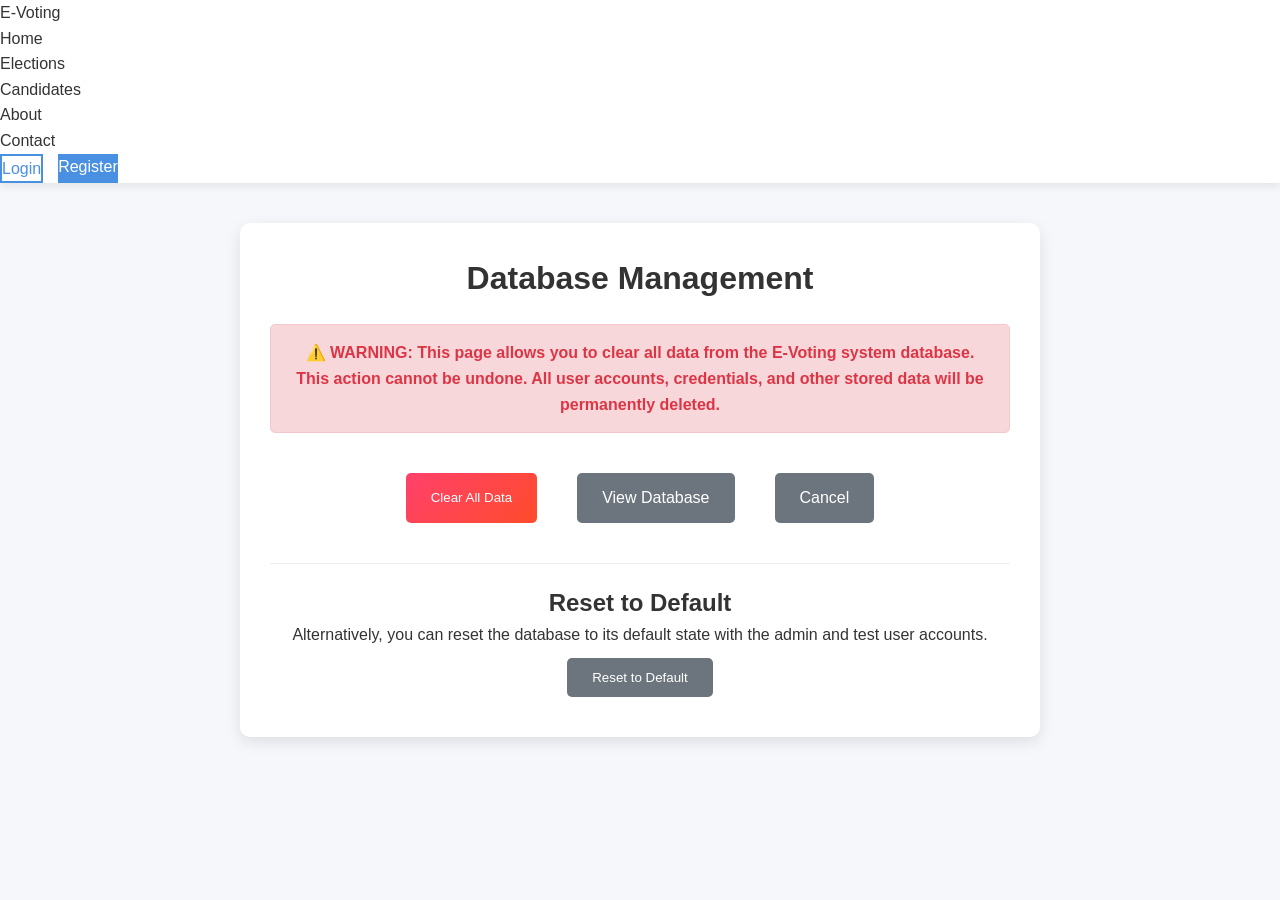
<file: E_voting/clear-database.html>
<!DOCTYPE html>
<html lang="en">
<head>
    <meta charset="UTF-8">
    <meta name="viewport" content="width=device-width, initial-scale=1.0">
    <title>Clear Database - E-Voting System</title>
    <link rel="stylesheet" href="assets/css/styles.css">
    <style>
        .clear-container {
            max-width: 800px;
            margin: 40px auto;
            padding: 30px;
            background-color: #fff;
            border-radius: 10px;
            box-shadow: 0 5px 15px rgba(0, 0, 0, 0.1);
            text-align: center;
        }
        
        .warning {
            color: #dc3545;
            font-weight: bold;
            margin: 20px 0;
            padding: 15px;
            background-color: #f8d7da;
            border-radius: 5px;
            border: 1px solid #f5c6cb;
        }
        
        .btn {
            display: inline-block;
            margin: 10px;
            padding: 12px 25px;
            border-radius: 5px;
            font-weight: 500;
            cursor: pointer;
            transition: transform 0.3s, box-shadow 0.3s;
            text-decoration: none;
        }
        
        .btn-danger {
            background: linear-gradient(135deg, #ff416c, #ff4b2b);
            color: white;
            border: none;
        }
        
        .btn-secondary {
            background: #6c757d;
            color: white;
            border: none;
        }
        
        .btn:hover {
            transform: translateY(-2px);
            box-shadow: 0 4px 12px rgba(0, 0, 0, 0.15);
        }
        
        .result {
            margin-top: 20px;
            padding: 15px;
            border-radius: 5px;
            display: none;
        }
        
        .result.success {
            background-color: #d4edda;
            color: #155724;
            border: 1px solid #c3e6cb;
        }
        
        .result.error {
            background-color: #f8d7da;
            color: #721c24;
            border: 1px solid #f5c6cb;
        }
        
        .options {
            margin-top: 30px;
            display: flex;
            justify-content: center;
            gap: 20px;
        }
        
        .reset-option {
            margin-top: 30px;
            padding-top: 20px;
            border-top: 1px solid #eee;
        }
    </style>
</head>
<body>
    <header class="main-header">
        <div class="container">
            <div class="logo">
                <a href="index.html">
                    <i class="fas fa-vote-yea"></i>
                    <span>E-Voting</span>
                </a>
            </div>
            <nav class="main-nav">
                <ul>
                    <li><a href="index.html">Home</a></li>
                    <li><a href="#">Elections</a></li>
                    <li><a href="#">Candidates</a></li>
                    <li><a href="#">About</a></li>
                    <li><a href="#">Contact</a></li>
                </ul>
            </nav>
            <div class="auth-buttons">
                <a href="login.html" class="login-btn">Login</a>
                <a href="register.html" class="register-btn">Register</a>
            </div>
            <div class="mobile-menu-btn">
                <i class="fas fa-bars"></i>
            </div>
        </div>
    </header>

    <div class="clear-container">
        <h1>Database Management</h1>
        
        <div class="warning">
            <p>⚠️ WARNING: This page allows you to clear all data from the E-Voting system database.</p>
            <p>This action cannot be undone. All user accounts, credentials, and other stored data will be permanently deleted.</p>
        </div>
        
        <div class="options">
            <button id="clearAllBtn" class="btn btn-danger">Clear All Data</button>
            <a href="view-database.html" class="btn btn-secondary">View Database</a>
            <a href="index.html" class="btn btn-secondary">Cancel</a>
        </div>
        
        <div id="result" class="result"></div>
        
        <div class="reset-option">
            <h2>Reset to Default</h2>
            <p>Alternatively, you can reset the database to its default state with the admin and test user accounts.</p>
            <button id="resetDefaultBtn" class="btn btn-secondary">Reset to Default</button>
        </div>
    </div>

    <script>
        document.addEventListener('DOMContentLoaded', () => {
            const clearAllBtn = document.getElementById('clearAllBtn');
            const resetDefaultBtn = document.getElementById('resetDefaultBtn');
            const resultDiv = document.getElementById('result');
            
            // Clear all data
            clearAllBtn.addEventListener('click', () => {
                try {
                    // Clear all localStorage data
                    localStorage.clear();
                    
                    // Clear all sessionStorage data
                    sessionStorage.clear();
                    
                    // Show success message
                    resultDiv.textContent = 'All data has been successfully cleared from the database.';
                    resultDiv.className = 'result success';
                    resultDiv.style.display = 'block';
                    
                    // Disable the clear button
                    clearAllBtn.disabled = true;
                    clearAllBtn.style.opacity = '0.5';
                    clearAllBtn.style.cursor = 'not-allowed';
                } catch (error) {
                    // Show error message
                    resultDiv.textContent = `Error clearing data: ${error.message}`;
                    resultDiv.className = 'result error';
                    resultDiv.style.display = 'block';
                }
            });
            
            // Reset to default
            resetDefaultBtn.addEventListener('click', () => {
                try {
                    // Clear existing data
                    localStorage.clear();
                    sessionStorage.clear();
                    
                    // Create default admin and test user accounts
                    const defaultUsers = [
                        {
                            id: 'admin123',
                            fullName: 'Admin User',
                            email: 'admin@evoting.com',
                            password: 'admin123',
                            type: 'admin',
                            registrationDate: new Date().toISOString(),
                            verified: true
                        },
                        {
                            id: 'voter123',
                            fullName: 'Test Voter',
                            email: 'voter@evoting.com',
                            password: 'voter123',
                            type: 'voter',
                            voterType: 'student',
                            registrationDate: new Date().toISOString(),
                            verified: true
                        }
                    ];
                    
                    // Save default users to localStorage
                    localStorage.setItem('users', JSON.stringify(defaultUsers));
                    
                    // Initialize empty OTP storage
                    localStorage.setItem('otpStorage', JSON.stringify({}));
                    
                    // Show success message
                    resultDiv.textContent = 'Database has been reset to default state with admin and test user accounts.';
                    resultDiv.className = 'result success';
                    resultDiv.style.display = 'block';
                    
                    // Re-enable the clear button
                    clearAllBtn.disabled = false;
                    clearAllBtn.style.opacity = '1';
                    clearAllBtn.style.cursor = 'pointer';
                } catch (error) {
                    // Show error message
                    resultDiv.textContent = `Error resetting data: ${error.message}`;
                    resultDiv.className = 'result error';
                    resultDiv.style.display = 'block';
                }
            });
        });
    </script>
</body>
</html>
</file>
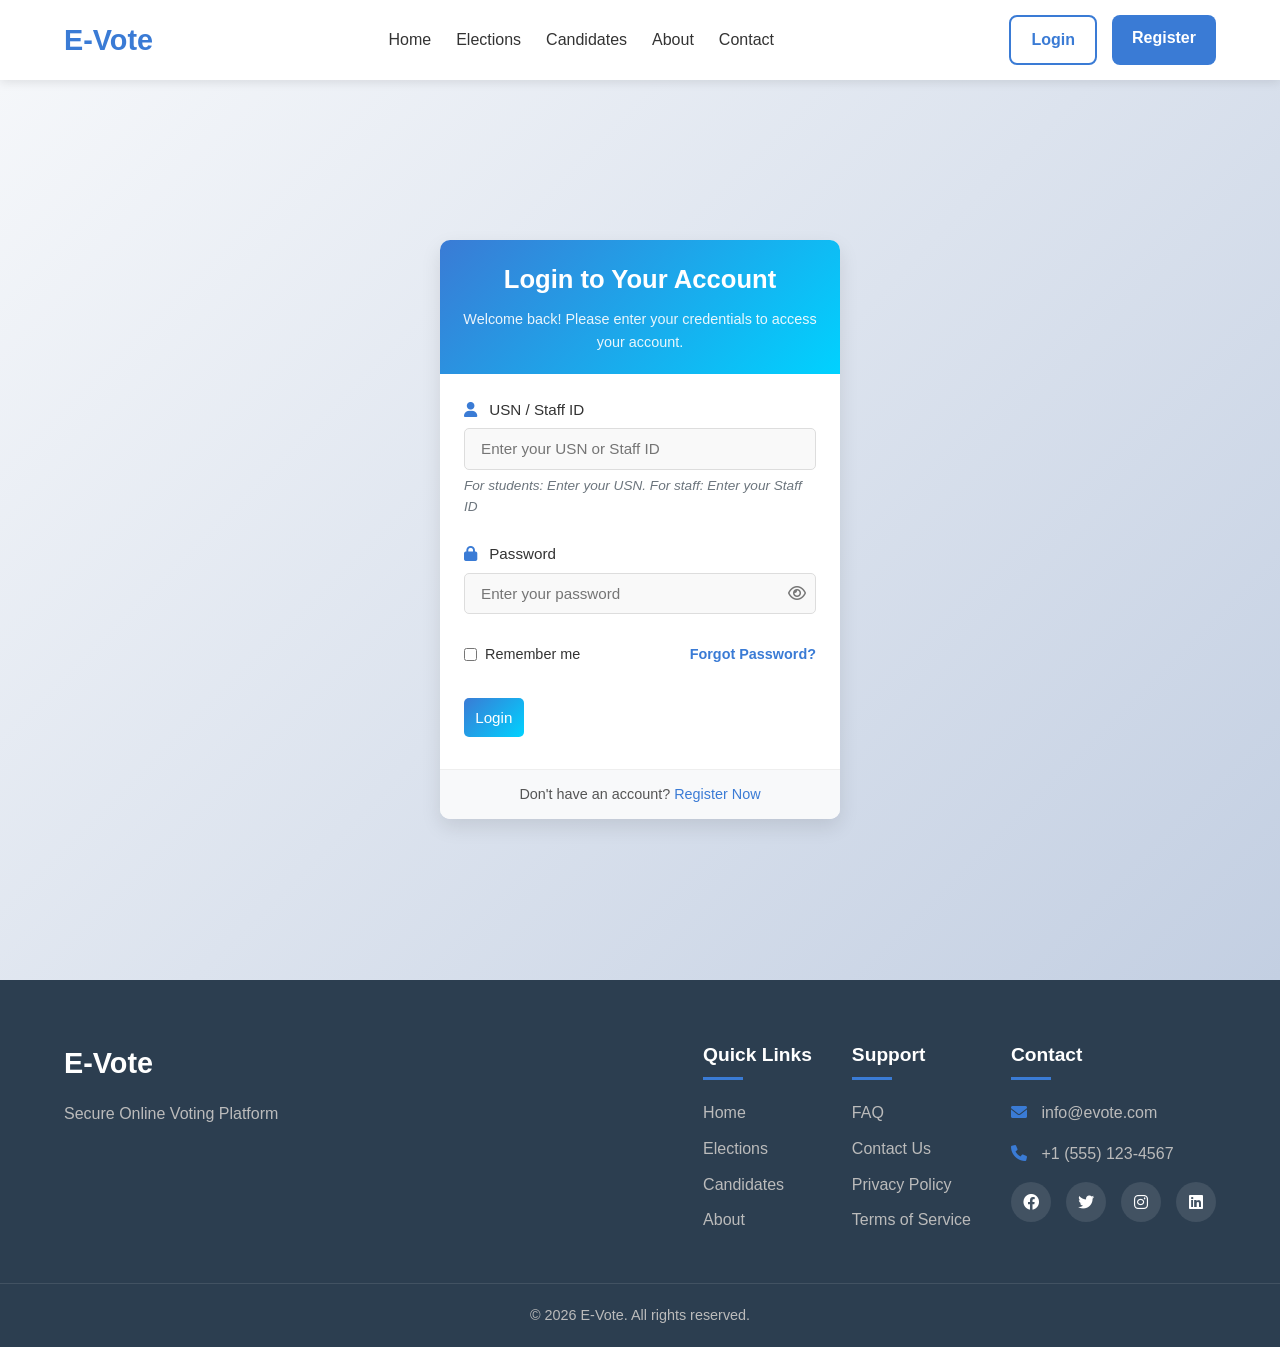
<file: E_voting/dashboard.html>
<!DOCTYPE html>
<html lang="en">
<head>
    <meta charset="UTF-8">
    <meta name="viewport" content="width=device-width, initial-scale=1.0">
    <title>Student Dashboard - E-Voting System</title>
    <link rel="stylesheet" href="https://cdnjs.cloudflare.com/ajax/libs/font-awesome/6.0.0/css/all.min.css">
    <style>
        :root {
            --primary-color: #2196F3;
            --secondary-color: #1976D2;
            --accent-color: #FFC107;
            --background-color: #f5f5f5;
            --text-color: #333;
            --card-color: #fff;
            --success-color: #4CAF50;
            --error-color: #F44336;
            --border-radius: 12px;
            --box-shadow: 0 4px 20px rgba(0, 0, 0, 0.08);
        }

        body {
            font-family: 'Segoe UI', Tahoma, Geneva, Verdana, sans-serif;
            margin: 0;
            padding: 0;
            background: var(--background-color);
            color: var(--text-color);
            min-height: 100vh;
        }

        .dashboard-container {
            padding: 20px;
            max-width: 1200px;
            margin: 0 auto;
        }

        .dashboard-header {
            display: flex;
            align-items: center;
            justify-content: space-between;
            background: var(--card-color);
            padding: 20px 30px;
            border-radius: var(--border-radius);
            box-shadow: var(--box-shadow);
            margin-bottom: 30px;
        }

        .user-info {
            display: flex;
            align-items: center;
            gap: 15px;
        }

        .avatar {
            width: 48px;
            height: 48px;
            border-radius: 50%;
            background: var(--primary-color);
            color: white;
            display: flex;
            align-items: center;
            justify-content: center;
            font-size: 1.2rem;
            font-weight: bold;
        }

        .user-details h2 {
            margin: 0;
            font-size: 1.2rem;
        }

        .user-details p {
            margin: 5px 0 0;
            color: #666;
            font-size: 0.9rem;
        }

        .action-buttons {
            display: flex;
            gap: 15px;
        }

        .btn {
            padding: 10px 20px;
            border: none;
            border-radius: 30px;
            cursor: pointer;
            font-weight: 500;
            transition: all 0.3s ease;
            display: inline-flex;
            align-items: center;
            gap: 8px;
            font-size: 0.95rem;
        }

        .btn-primary {
            background: var(--primary-color);
            color: white;
        }

        .btn-primary:hover {
            background: var(--secondary-color);
            transform: translateY(-2px);
            box-shadow: 0 4px 12px rgba(33, 150, 243, 0.3);
        }

        .btn-danger {
            background: var(--error-color);
            color: white;
        }

        .btn-danger:hover {
            background: #D32F2F;
            transform: translateY(-2px);
            box-shadow: 0 4px 12px rgba(244, 67, 54, 0.3);
        }

        .dashboard-tabs {
            display: flex;
            gap: 15px;
            background: var(--card-color);
            padding: 5px;
            border-radius: var(--border-radius);
            box-shadow: var(--box-shadow);
            margin-bottom: 30px;
            overflow-x: auto;
        }

        .dashboard-tab {
            padding: 15px 20px;
            border-radius: 8px;
            cursor: pointer;
            font-weight: 500;
            transition: all 0.3s ease;
            white-space: nowrap;
            display: flex;
            align-items: center;
            gap: 10px;
            border: none;
            background: transparent;
            color: #666;
        }

        .dashboard-tab:hover {
            background: rgba(33, 150, 243, 0.08);
            color: var(--primary-color);
        }

        .dashboard-tab.active {
            background: var(--primary-color);
            color: white;
        }

        .section {
            background: var(--card-color);
            padding: 30px;
            border-radius: var(--border-radius);
            box-shadow: var(--box-shadow);
            margin-bottom: 30px;
            display: none;
        }

        .section.active {
            display: block;
        }

        .section-header {
            margin-bottom: 20px;
            padding-bottom: 15px;
            border-bottom: 2px solid #f0f0f0;
            color: var(--primary-color);
            display: flex;
            align-items: center;
            justify-content: space-between;
        }

        .section-title {
            display: flex;
            align-items: center;
            gap: 10px;
            margin: 0;
        }

        .election-grid {
            display: grid;
            grid-template-columns: repeat(auto-fill, minmax(300px, 1fr));
            gap: 20px;
        }

        .election-card {
            border: 1px solid #eee;
            border-radius: 12px;
            overflow: hidden;
            transition: transform 0.3s, box-shadow 0.3s;
            background: var(--card-color);
        }

        .election-card:hover {
            transform: translateY(-5px);
            box-shadow: 0 10px 20px rgba(0, 0, 0, 0.1);
        }

        .election-header {
            padding: 20px;
            border-bottom: 1px solid #f0f0f0;
        }

        .election-title {
            margin: 0 0 10px;
            color: var(--primary-color);
        }

        .election-dates {
            font-size: 0.85rem;
            color: #666;
            margin-bottom: 10px;
        }

        .election-status {
            display: inline-block;
            padding: 5px 10px;
            border-radius: 20px;
            font-size: 0.8rem;
            font-weight: 500;
            margin-top: 5px;
        }

        .status-active {
            background: #E3F2FD;
            color: #1565C0;
        }

        .status-upcoming {
            background: #E8F5E9;
            color: #2E7D32;
        }

        .status-ended {
            background: #FFEBEE;
            color: #C62828;
        }

        .election-body {
            padding: 20px;
        }

        .election-description {
            margin-bottom: 15px;
            font-size: 0.95rem;
            color: #555;
        }

        .election-actions {
            display: flex;
            gap: 10px;
        }

        .profile-form {
            display: grid;
            gap: 20px;
            max-width: 600px;
        }

        .form-group {
            display: grid;
            gap: 8px;
        }

        .form-group label {
            font-weight: 500;
            font-size: 0.95rem;
        }

        .form-control {
            padding: 12px 15px;
            border: 1px solid #ddd;
            border-radius: 8px;
            font-size: 1rem;
            transition: border-color 0.2s;
        }

        .form-control:focus {
            border-color: var(--primary-color);
            outline: none;
        }

        .password-field {
            position: relative;
        }

        .password-toggle {
            position: absolute;
            right: 15px;
            top: 50%;
            transform: translateY(-50%);
            background: none;
            border: none;
            cursor: pointer;
            color: #777;
        }

        .password-requirements {
            margin-top: 5px;
            font-size: 0.85rem;
            color: #666;
        }

        .password-requirements ul {
            margin: 5px 0 0;
            padding-left: 20px;
        }

        .results-container {
            display: grid;
            gap: 20px;
        }

        .result-card {
            background: var(--card-color);
            border-radius: 12px;
            overflow: hidden;
            box-shadow: 0 2px 10px rgba(0, 0, 0, 0.05);
        }

        .result-header {
            padding: 20px;
            background: #f9f9f9;
            border-bottom: 1px solid #eee;
        }

        .result-body {
            padding: 20px;
        }

        .candidate-result {
            display: flex;
            align-items: center;
            margin-bottom: 15px;
        }

        .candidate-name {
            flex: 1;
            font-weight: 500;
        }

        .candidate-votes {
            margin-left: 10px;
            font-size: 0.9rem;
            color: #555;
        }

        .progress-bar {
            height: 10px;
            background: #eee;
            border-radius: 5px;
            margin: 5px 0;
            overflow: hidden;
        }

        .progress-fill {
            height: 100%;
            background: var(--primary-color);
            border-radius: 5px;
        }

        .form-buttons {
            display: flex;
            gap: 15px;
            margin-top: 10px;
        }

        .alert {
            padding: 15px;
            border-radius: 8px;
            margin-bottom: 20px;
            display: none;
        }

        .alert-success {
            background: rgba(76, 175, 80, 0.1);
            color: var(--success-color);
            border: 1px solid rgba(76, 175, 80, 0.2);
        }

        .alert-error {
            background: rgba(244, 67, 54, 0.1);
            color: var(--error-color);
            border: 1px solid rgba(244, 67, 54, 0.2);
        }

        .user-info-item {
            display: flex;
            margin-bottom: 15px;
            padding-bottom: 15px;
            border-bottom: 1px solid #f0f0f0;
        }

        .user-info-item:last-child {
            border-bottom: none;
        }

        .info-label {
            font-weight: 500;
            width: 150px;
            color: #666;
        }

        .info-value {
            flex: 1;
        }

        .password-modal {
            display: none;
            position: fixed;
            top: 0;
            left: 0;
            right: 0;
            bottom: 0;
            background: rgba(0, 0, 0, 0.7);
            z-index: 1000;
            align-items: center;
            justify-content: center;
        }

        .modal-content {
            background: white;
            border-radius: 12px;
            max-width: 500px;
            width: 100%;
            padding: 30px;
            box-shadow: 0 5px 20px rgba(0, 0, 0, 0.2);
        }

        .modal-header {
            display: flex;
            justify-content: space-between;
            align-items: center;
            margin-bottom: 20px;
        }

        .modal-header h3 {
            margin: 0;
            color: var(--primary-color);
        }

        .close-modal {
            background: none;
            border: none;
            font-size: 1.5rem;
            cursor: pointer;
            color: #777;
        }

        .empty-state {
            text-align: center;
            padding: 40px 0;
            color: #777;
        }

        .empty-state i {
            font-size: 3rem;
            margin-bottom: 15px;
            color: #ccc;
        }

        .empty-state p {
            margin: 10px 0 0;
        }

        /* Table styles for staff dashboard */
        .results-table {
            width: 100%;
            border-collapse: collapse;
            margin: 20px 0;
            border-radius: 8px;
            overflow: hidden;
            box-shadow: 0 2px 8px rgba(0, 0, 0, 0.1);
        }
        
        .results-table th, 
        .results-table td {
            padding: 12px 15px;
            text-align: left;
            border-bottom: 1px solid #eee;
        }
        
        .results-table th {
            background-color: var(--primary-color);
            color: white;
            font-weight: 500;
        }
        
        .results-table tr:last-child td {
            border-bottom: none;
        }
        
        .results-table tr:nth-child(even) {
            background-color: #f9f9f9;
        }
        
        .results-table tr:hover {
            background-color: #f1f1f1;
        }
        
        .results-table .btn {
            padding: 5px 10px;
            margin-right: 5px;
            font-size: 0.85rem;
        }
        
        .candidate-input {
            display: flex;
            gap: 10px;
            margin-bottom: 10px;
        }

        @media (max-width: 768px) {
            .dashboard-header {
                flex-direction: column;
                align-items: flex-start;
                gap: 20px;
            }
            
            .action-buttons {
                width: 100%;
                justify-content: space-between;
            }
            
            .election-grid {
                grid-template-columns: 1fr;
            }
            
            .dashboard-tabs {
                padding: 5px;
            }
            
            .dashboard-tab {
                padding: 10px 15px;
            }
            
            .section {
                padding: 20px;
            }
        }

        /* Staff-specific styles */
        .staff-dashboard-container {
            display: none;
        }
        
        .staff-section {
            display: none;
        }

        .file-upload-container {
            margin-bottom: 10px;
        }

        .preview-box {
            max-height: 150px;
            overflow-y: auto;
            border: 1px solid #ddd;
            padding: 10px;
            border-radius: 5px;
            background-color: #f9f9f9;
        }

        .preview-box .empty-preview {
            color: #999;
            font-style: italic;
        }

        .authorized-usn {
            display: inline-block;
            background-color: #e3f2fd;
            color: #1565c0;
            padding: 4px 8px;
            margin: 3px;
            border-radius: 4px;
            font-size: 0.85rem;
        }
        
        /* Live results styles */
        .live-badge {
            display: inline-block;
            background-color: #f44336;
            color: white;
            font-size: 0.7rem;
            padding: 3px 8px;
            border-radius: 10px;
            margin-left: 10px;
            animation: pulse 2s infinite;
        }
        
        @keyframes pulse {
            0% {
                opacity: 1;
            }
            50% {
                opacity: 0.5;
            }
            100% {
                opacity: 1;
            }
        }
        
        .refresh-info {
            font-size: 0.85rem;
            color: #666;
            margin-top: 5px;
        }
        
        .refresh-info i {
            animation: rotate 2s linear infinite;
        }
        
        @keyframes rotate {
            from {
                transform: rotate(0deg);
            }
            to {
                transform: rotate(360deg);
            }
        }
        
        .not-voted-warning {
            background-color: #fff3e0;
            border: 1px solid #ffe0b2;
            color: #e65100;
            padding: 8px 12px;
            border-radius: 4px;
            margin-top: 10px;
            font-size: 0.9rem;
            display: flex;
            align-items: center;
            gap: 10px;
        }
        
        .not-voted-warning .btn-sm {
            padding: 4px 8px;
            font-size: 0.8rem;
        }
        
        .btn-sm {
            padding: 5px 10px;
            font-size: 0.85rem;
        }
    </style>
</head>
<body>
    <div class="dashboard-container">
        <!-- Dashboard Header -->
        <div class="dashboard-header">
            <div class="user-info">
                <div class="avatar" id="userAvatar"></div>
                <div class="user-details">
                    <h2 id="userName">User Name</h2>
                    <p id="userId">User ID</p>
                </div>
            </div>
            <div class="action-buttons">
                <button id="changePasswordBtn" class="btn btn-primary">
                    <i class="fas fa-key"></i> Change Password
                </button>
                <button id="logoutBtn" class="btn btn-danger">
                    <i class="fas fa-sign-out-alt"></i> Logout
                </button>
            </div>
        </div>

        <!-- Student Dashboard Tabs -->
        <div class="dashboard-tabs student-dashboard-container">
            <button class="dashboard-tab active" data-tab="my-elections">
                <i class="fas fa-vote-yea"></i> My Elections
            </button>
            <button class="dashboard-tab" data-tab="voted">
                <i class="fas fa-check-circle"></i> Voted Elections
            </button>
            <button class="dashboard-tab" data-tab="results">
                <i class="fas fa-chart-bar"></i> My Results
            </button>
            <button class="dashboard-tab" data-tab="profile">
                <i class="fas fa-user"></i> My Profile
            </button>
        </div>
        
        <!-- Staff Dashboard Tabs -->
        <div class="dashboard-tabs staff-dashboard-container">
            <button class="dashboard-tab active" data-tab="conduct-election">
                <i class="fas fa-plus-circle"></i> Conduct Election
            </button>
            <button class="dashboard-tab" data-tab="manage-elections">
                <i class="fas fa-tasks"></i> Manage Elections
            </button>
            <button class="dashboard-tab" data-tab="all-results">
                <i class="fas fa-chart-bar"></i> Results
            </button>
            <button class="dashboard-tab" data-tab="profile">
                <i class="fas fa-user"></i> Profile
            </button>
        </div>

        <!-- Student Sections -->
        <!-- My Elections Section -->
        <section id="my-elections" class="section active student-section">
            <div class="section-header">
                <h2 class="section-title"><i class="fas fa-vote-yea"></i> Available Elections</h2>
            </div>
            <div class="election-grid" id="electionsContainer">
                <!-- Elections will be dynamically loaded here -->
                <div class="empty-state" id="noElectionsMessage" style="display: none;">
                    <i class="fas fa-inbox"></i>
                    <h3>No Elections Available</h3>
                    <p>There are no active elections available for you at the moment.</p>
                </div>
            </div>
        </section>

        <!-- Voted Elections Section -->
        <section id="voted" class="section">
            <div class="section-header">
                <h2 class="section-title"><i class="fas fa-check-circle"></i> Voted Elections</h2>
            </div>
            <div class="election-grid" id="votedElectionsContainer">
                <!-- Voted elections will be dynamically loaded here -->
                <div class="empty-state" id="noVotedElectionsMessage" style="display: none;">
                    <i class="fas fa-check-circle"></i>
                    <h3>No Voted Elections</h3>
                    <p>You haven't voted in any elections yet.</p>
                </div>
            </div>
        </section>

        <!-- Results Section -->
        <section id="results" class="section">
            <div class="section-header">
                <h2 class="section-title"><i class="fas fa-chart-bar"></i> My Election Results</h2>
            </div>
            <div class="results-container" id="resultsContainer">
                <!-- Results will be dynamically loaded here -->
                <div class="empty-state" id="noResultsMessage" style="display: none;">
                    <i class="fas fa-chart-pie"></i>
                    <h3>No Results Available</h3>
                    <p>There are no election results available for you to view at the moment.</p>
                </div>
            </div>
        </section>

        <!-- Profile Section -->
        <section id="profile" class="section">
            <div class="section-header">
                <h2 class="section-title"><i class="fas fa-user"></i> My Profile</h2>
            </div>
            <div class="user-info-item">
                <div class="info-label">Full Name:</div>
                <div class="info-value" id="profileName"></div>
            </div>
            <div class="user-info-item">
                <div class="info-label">Student ID:</div>
                <div class="info-value" id="profileId"></div>
            </div>
            <div class="user-info-item">
                <div class="info-label">Email:</div>
                <div class="info-value" id="userEmail"></div>
            </div>
            <div class="user-info-item">
                <div class="info-label">Department:</div>
                <div class="info-value" id="userDepartment"></div>
            </div>
            <div class="user-info-item">
                <div class="info-label">Account Type:</div>
                <div class="info-value" id="profileType"></div>
            </div>
            <div class="user-info-item">
                <div class="info-label">Joined:</div>
                <div class="info-value" id="profileDate"></div>
            </div>
            <div class="form-buttons">
                <button id="openChangePasswordBtn" class="btn btn-primary">
                    <i class="fas fa-key"></i> Change Password
                </button>
            </div>
        </section>

        <!-- Staff Sections -->
        <!-- Conduct Election Section -->
        <section id="conduct-election" class="section staff-section">
            <div class="section-header">
                <h2 class="section-title"><i class="fas fa-plus-circle"></i> Conduct New Election</h2>
            </div>
            <form id="createElectionForm" class="profile-form">
                <div class="form-group">
                    <label for="electionTitle">Election Title</label>
                    <input type="text" id="electionTitle" class="form-control" required>
                </div>
                <div class="form-group">
                    <label for="electionDescription">Description</label>
                    <textarea id="electionDescription" class="form-control" rows="3" required></textarea>
                </div>
                <div class="form-group">
                    <label for="startDate">Start Date</label>
                    <input type="date" id="startDate" class="form-control" required>
                </div>
                <div class="form-group">
                    <label for="endDate">End Date</label>
                    <input type="date" id="endDate" class="form-control" required>
                </div>
                <div class="form-group">
                    <label for="eligibility">Eligible Voters</label>
                    <select id="eligibility" class="form-control" required onchange="toggleAuthorizedSection()">
                        <option value="all">All Users</option>
                        <option value="students">All Students</option>
                        <option value="staff">All Staff</option>
                        <option value="authorized">Authorized Users Only</option>
                    </select>
                </div>
                
                <div class="form-group" id="authorizedUsersSection" style="display: none;">
                    <label for="csvFile">Upload Authorized USNs (CSV File)</label>
                    <div class="file-upload-container">
                        <input type="file" id="csvFile" accept=".csv" class="form-control">
                        <small class="form-text text-muted">CSV file should contain USNs in a single column without headers</small>
                    </div>
                    <div id="csvPreview" class="mt-3">
                        <h4>Authorized USNs Preview:</h4>
                        <div id="authorizedUsersPreview" class="preview-box">
                            <div class="empty-preview">No file selected</div>
                        </div>
                        <div class="mt-2">
                            <span id="authorizedUsersCount">0</span> authorized users loaded
                        </div>
                    </div>
                </div>
                
                <div class="form-group">
                    <label>Election Settings</label>
                    <div>
                        <input type="checkbox" id="anonymousVoting" checked>
                        <label for="anonymousVoting">Anonymous Voting</label>
                    </div>
                    <div>
                        <input type="checkbox" id="publicResults" checked>
                        <label for="publicResults">Public Results</label>
                    </div>
                    <div>
                        <input type="checkbox" id="realTimeResults">
                        <label for="realTimeResults">Real-time Results</label>
                    </div>
                </div>
                <div class="form-group">
                    <label>Candidates</label>
                    <div id="candidatesContainer">
                        <div class="candidate-input">
                            <input type="text" class="form-control candidate-name" placeholder="Candidate Name" required>
                            <input type="text" class="form-control candidate-position" placeholder="Position" required>
                            <button type="button" class="btn btn-danger remove-candidate" style="display: none;">
                                <i class="fas fa-trash"></i>
                            </button>
                        </div>
                    </div>
                    <button type="button" id="addCandidateBtn" class="btn btn-primary" style="margin-top: 10px;">
                        <i class="fas fa-plus"></i> Add Candidate
                    </button>
                </div>
                <div class="form-buttons">
                    <button type="submit" class="btn btn-primary">
                        <i class="fas fa-save"></i> Create Election
                    </button>
                    <button type="reset" class="btn btn-danger">
                        <i class="fas fa-times"></i> Reset
                    </button>
                </div>
            </form>
        </section>
        
        <!-- Manage Elections Section -->
        <section id="manage-elections" class="section staff-section">
            <div class="section-header">
                <h2 class="section-title"><i class="fas fa-tasks"></i> Manage Elections</h2>
                <div>
                    <button id="refreshElectionsBtn" class="btn btn-primary">
                        <i class="fas fa-sync-alt"></i> Refresh
                    </button>
                </div>
            </div>
            <div id="electionsTableContainer">
                <table class="results-table" id="manageElectionsTable">
                    <thead>
                        <tr>
                            <th>Title</th>
                            <th>Start Date</th>
                            <th>End Date</th>
                            <th>Status</th>
                            <th>Eligible Voters</th>
                            <th>Total Votes</th>
                            <th>Actions</th>
                        </tr>
                    </thead>
                    <tbody id="manageElectionsBody">
                        <!-- Election rows will be dynamically added here -->
                    </tbody>
                </table>
                <div class="empty-state" id="noManageElectionsMessage" style="display: none;">
                    <i class="fas fa-inbox"></i>
                    <h3>No Elections Found</h3>
                    <p>You haven't created any elections yet.</p>
                </div>
            </div>
        </section>
        
        <!-- All Results Section -->
        <section id="all-results" class="section staff-section">
            <div class="section-header">
                <h2 class="section-title"><i class="fas fa-chart-bar"></i> Election Results</h2>
            </div>
            <div class="results-container" id="allResultsContainer">
                <!-- Results will be dynamically loaded here -->
                <div class="empty-state" id="noAllResultsMessage" style="display: none;">
                    <i class="fas fa-chart-pie"></i>
                    <h3>No Results Available</h3>
                    <p>There are no elections with results to display.</p>
                </div>
            </div>
        </section>
    </div>

    <!-- Password Change Modal -->
    <div class="password-modal" id="passwordModal">
        <div class="modal-content">
            <div class="modal-header">
                <h3><i class="fas fa-key"></i> Change Password</h3>
                <button class="close-modal" id="closeModal">&times;</button>
            </div>
            <div class="alert alert-success" id="passwordSuccessMessage">
                Password changed successfully!
            </div>
            <div class="alert alert-error" id="passwordErrorMessage">
                Error changing password.
            </div>
            <form id="changePasswordForm" class="profile-form">
                <div class="form-group">
                    <label for="currentPassword">Current Password</label>
                    <div class="password-field">
                        <input type="password" id="currentPassword" class="form-control" required>
                        <button type="button" class="password-toggle" data-target="currentPassword">
                            <i class="fas fa-eye"></i>
                        </button>
                    </div>
                    <div id="currentPasswordError" class="error-message"></div>
                </div>
                <div class="form-group">
                    <label for="newPassword">New Password</label>
                    <div class="password-field">
                        <input type="password" id="newPassword" class="form-control" required>
                        <button type="button" class="password-toggle" data-target="newPassword">
                            <i class="fas fa-eye"></i>
                        </button>
                    </div>
                    <div id="newPasswordError" class="error-message"></div>
                    <div class="password-requirements">
                        Password should:
                        <ul>
                            <li>Be at least 8 characters long</li>
                            <li>Include uppercase and lowercase letters</li>
                            <li>Include at least one number</li>
                        </ul>
                    </div>
                </div>
                <div class="form-group">
                    <label for="confirmPassword">Confirm New Password</label>
                    <div class="password-field">
                        <input type="password" id="confirmPassword" class="form-control" required>
                        <button type="button" class="password-toggle" data-target="confirmPassword">
                            <i class="fas fa-eye"></i>
                        </button>
                    </div>
                    <div id="confirmPasswordError" class="error-message"></div>
                </div>
                <div class="form-buttons">
                    <button type="submit" class="btn btn-primary">
                        <i class="fas fa-save"></i> Update Password
                    </button>
                    <button type="button" class="btn btn-danger" id="cancelPasswordChange">
                        <i class="fas fa-times"></i> Cancel
                    </button>
                </div>
            </form>
        </div>
    </div>

    <script src="assets/js/dashboard.js"></script>
    <script>
    function toggleAuthorizedSection() {
        const eligibilitySelect = document.getElementById('eligibility');
        const authorizedSection = document.getElementById('authorizedUsersSection');
        
        if (eligibilitySelect.value === 'authorized') {
            authorizedSection.style.display = 'block';
        } else {
            authorizedSection.style.display = 'none';
        }
    }
    </script>
</body>
</html>
</file>
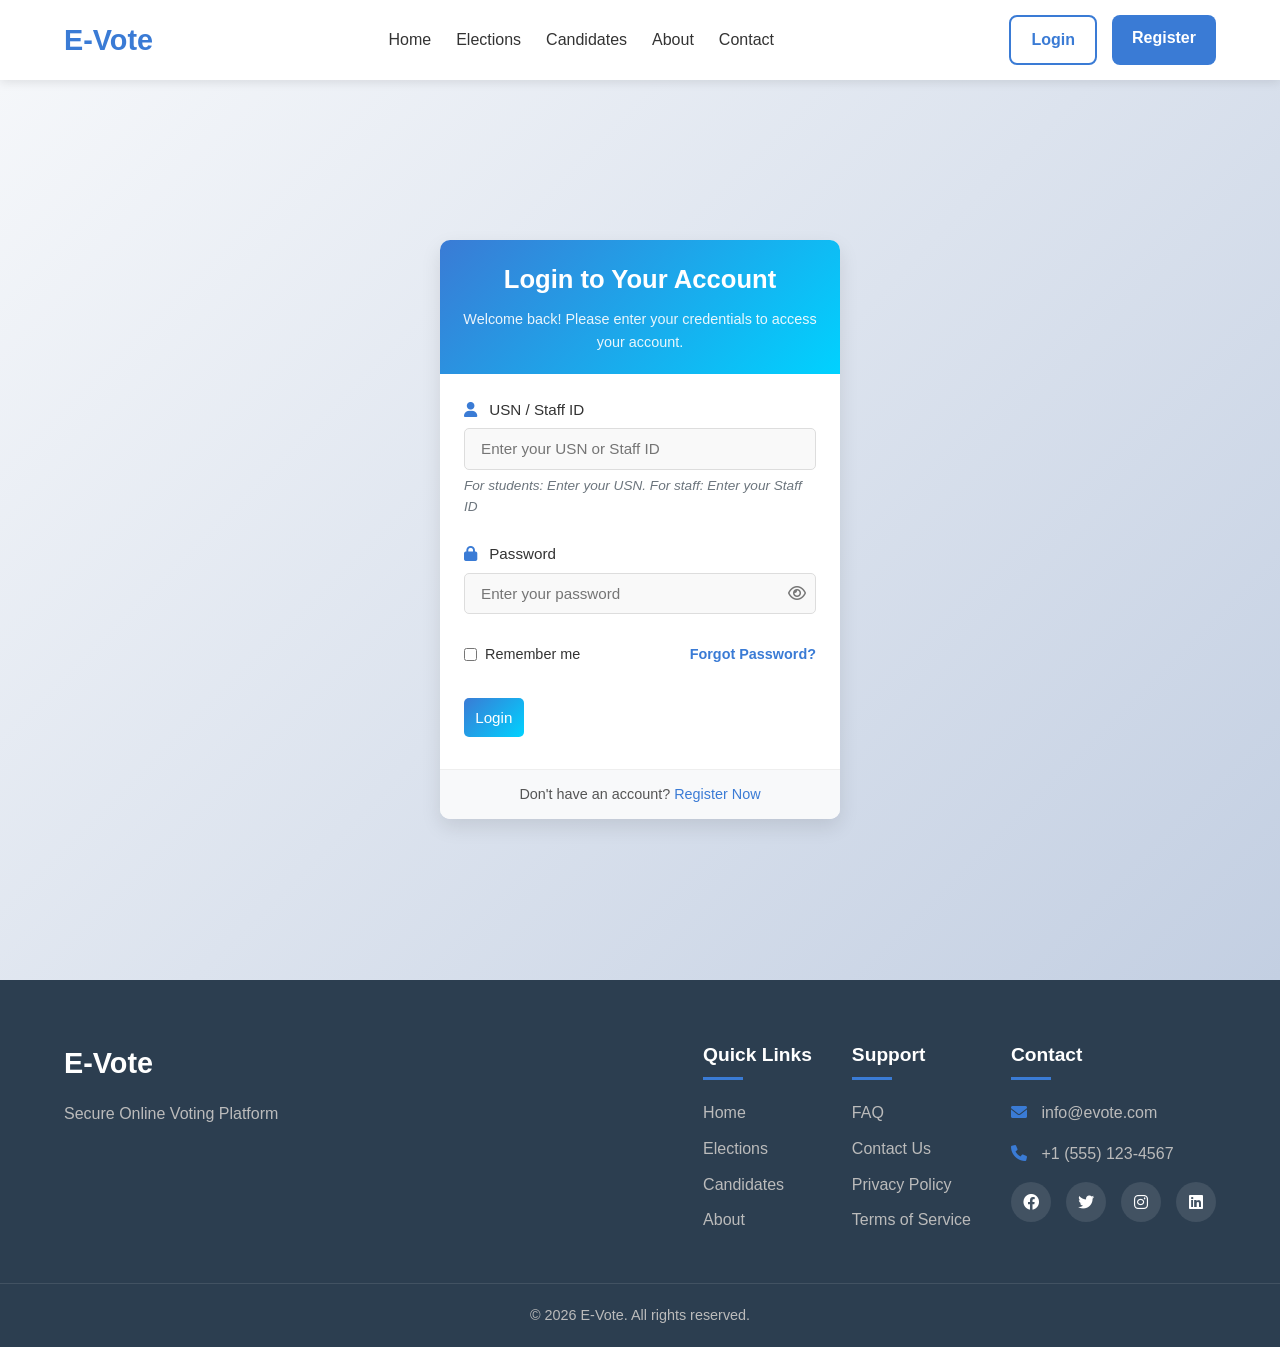
<file: E_voting/login.html>
<!DOCTYPE html>
<html lang="en">
<head>
    <meta charset="UTF-8">
    <meta name="viewport" content="width=device-width, initial-scale=1.0">
    <title>Login - E-Voting System</title>
    <link rel="stylesheet" href="assets/css/styles.css">
    <link rel="stylesheet" href="assets/css/login.css">
    <link rel="stylesheet" href="https://cdnjs.cloudflare.com/ajax/libs/font-awesome/6.0.0-beta3/css/all.min.css">
</head>
<body>
    <header>
        <nav class="navbar">
            <div class="logo">
                <h1><a href="index.html">E-Vote</a></h1>
            </div>
            <ul class="nav-links">
                <li><a href="index.html">Home</a></li>
                <li><a href="index.html#elections">Elections</a></li>
                <li><a href="index.html#candidates">Candidates</a></li>
                <li><a href="index.html#about">About</a></li>
                <li><a href="index.html#contact">Contact</a></li>
            </ul>
            <div class="auth-buttons">
                <a href="login.html" class="btn login-btn active">Login</a>
                <a href="register.html" class="btn register-btn">Register</a>
            </div>
            <div class="hamburger">
                <span class="bar"></span>
                <span class="bar"></span>
                <span class="bar"></span>
            </div>
        </nav>
    </header>

    <main>
        <section class="login-section">
            <div class="login-container">
                <div class="login-header">
                    <h2>Login to Your Account</h2>
                    <p>Welcome back! Please enter your credentials to access your account.</p>
                </div>
                
                <div class="login-form-container">
                    <form id="loginForm" class="login-form">
                        <div class="form-group">
                            <label for="userId"><i class="fas fa-user"></i> USN / Staff ID</label>
                            <input type="text" id="userId" name="userId" placeholder="Enter your USN or Staff ID" required>
                            <small class="helper-text">For students: Enter your USN. For staff: Enter your Staff ID</small>
                            <span class="error-message" id="userIdError"></span>
                        </div>
                        
                        <div class="form-group">
                            <label for="password"><i class="fas fa-lock"></i> Password</label>
                            <div class="password-input-container">
                                <input type="password" id="password" name="password" placeholder="Enter your password" required>
                                <span class="password-toggle" id="passwordToggle">
                                    <i class="far fa-eye"></i>
                                </span>
                            </div>
                            <span class="error-message" id="passwordError"></span>
                        </div>
                        
                        <div class="form-options">
                            <div class="remember-me">
                                <input type="checkbox" id="rememberMe" name="rememberMe">
                                <label for="rememberMe">Remember me</label>
                            </div>
                            <a href="#" class="forgot-password">Forgot Password?</a>
                        </div>
                        
                        <div class="form-group">
                            <button type="submit" class="btn login-submit-btn">Login</button>
                        </div>
                        
                        <div class="login-message" id="loginMessage"></div>
                    </form>
                </div>
                
                <div class="login-footer">
                    <p>Don't have an account? <a href="register.html">Register Now</a></p>
                </div>
            </div>
        </section>
    </main>

    <footer>
        <div class="footer-container">
            <div class="footer-logo">
                <h2>E-Vote</h2>
                <p>Secure Online Voting Platform</p>
            </div>
            <div class="footer-links">
                <div class="footer-section">
                    <h3>Quick Links</h3>
                    <ul>
                        <li><a href="index.html">Home</a></li>
                        <li><a href="index.html#elections">Elections</a></li>
                        <li><a href="index.html#candidates">Candidates</a></li>
                        <li><a href="index.html#about">About</a></li>
                    </ul>
                </div>
                <div class="footer-section">
                    <h3>Support</h3>
                    <ul>
                        <li><a href="index.html#faq">FAQ</a></li>
                        <li><a href="index.html#contact">Contact Us</a></li>
                        <li><a href="#">Privacy Policy</a></li>
                        <li><a href="#">Terms of Service</a></li>
                    </ul>
                </div>
                <div class="footer-section">
                    <h3>Contact</h3>
                    <p><i class="fas fa-envelope"></i> info@evote.com</p>
                    <p><i class="fas fa-phone"></i> +1 (555) 123-4567</p>
                    <div class="social-icons">
                        <a href="#"><i class="fab fa-facebook"></i></a>
                        <a href="#"><i class="fab fa-twitter"></i></a>
                        <a href="#"><i class="fab fa-instagram"></i></a>
                        <a href="#"><i class="fab fa-linkedin"></i></a>
                    </div>
                </div>
            </div>
        </div>
        <div class="footer-bottom">
            <p>&copy; 2023 E-Vote. All rights reserved.</p>
        </div>
    </footer>

    <script src="assets/js/script.js"></script>
    <script src="assets/js/login.js"></script>
</body>
</html>
</file>
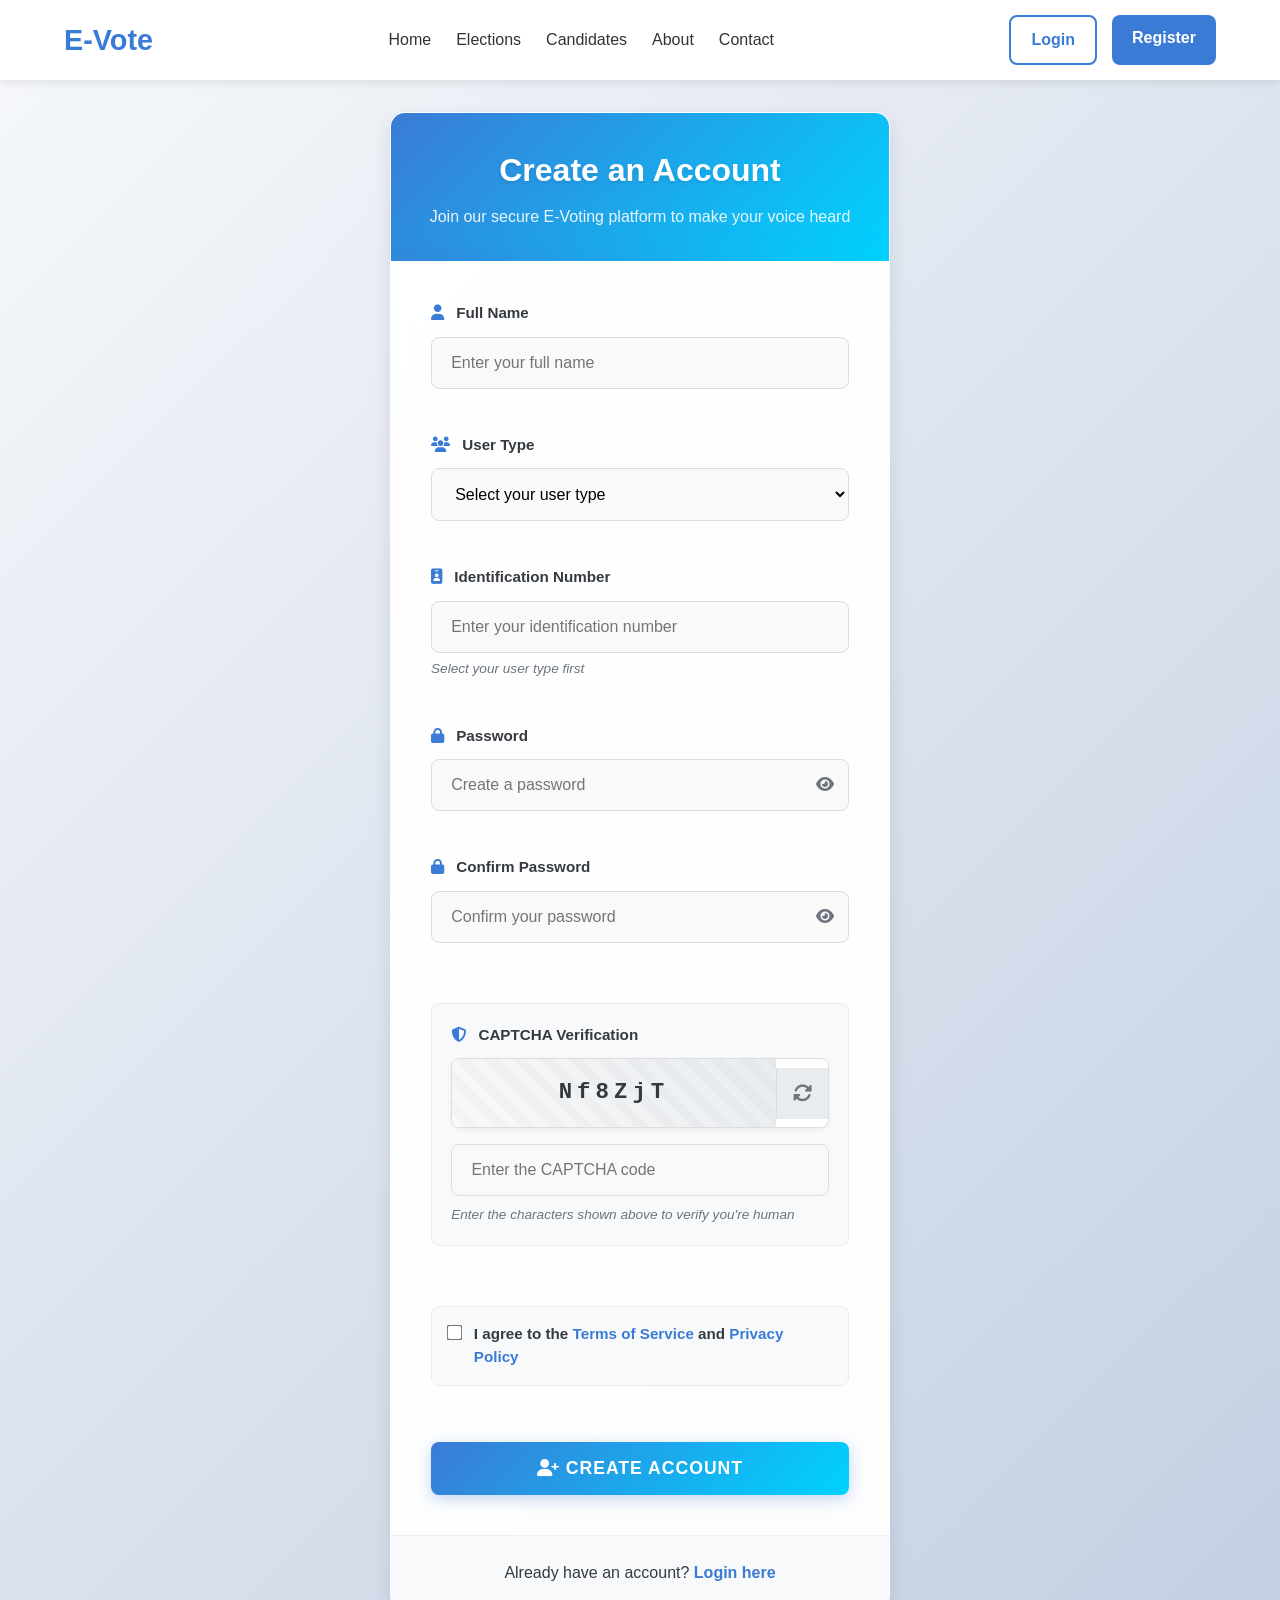
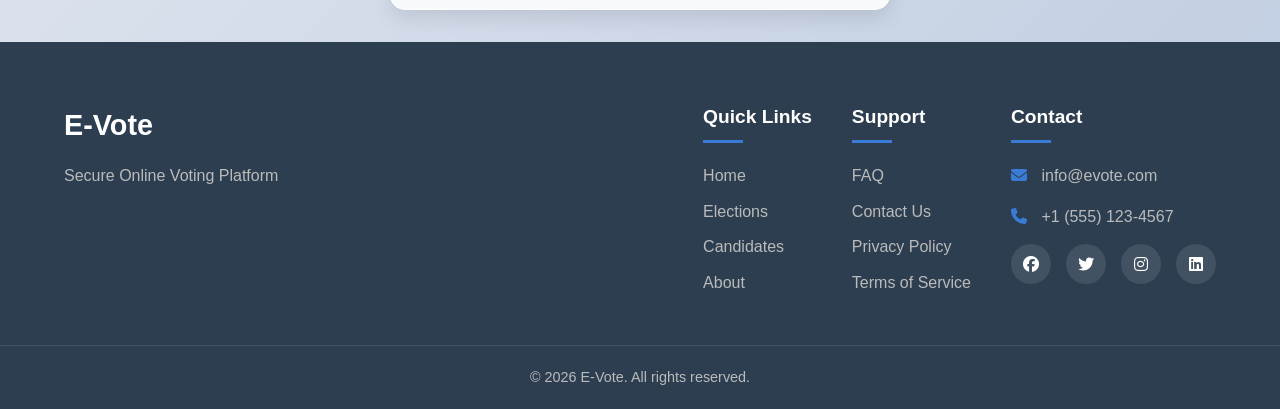
<file: E_voting/register.html>
<!DOCTYPE html>
<html lang="en">
<head>
    <meta charset="UTF-8">
    <meta name="viewport" content="width=device-width, initial-scale=1.0">
    <title>Register - E-Voting System</title>
    <link rel="stylesheet" href="assets/css/styles.css">
    <link rel="stylesheet" href="assets/css/register.css">
    <link rel="stylesheet" href="https://cdnjs.cloudflare.com/ajax/libs/font-awesome/6.4.0/css/all.min.css">
</head>
<body>
    <header>
        <nav class="navbar">
            <div class="logo">
                <h1><a href="index.html">E-Vote</a></h1>
            </div>
            <ul class="nav-links">
                <li><a href="index.html">Home</a></li>
                <li><a href="index.html#elections">Elections</a></li>
                <li><a href="index.html#candidates">Candidates</a></li>
                <li><a href="index.html#about">About</a></li>
                <li><a href="index.html#contact">Contact</a></li>
            </ul>
            <div class="auth-buttons">
                <a href="login.html" class="btn login-btn">Login</a>
                <a href="register.html" class="btn register-btn active">Register</a>
            </div>
            <div class="hamburger">
                <span class="bar"></span>
                <span class="bar"></span>
                <span class="bar"></span>
            </div>
        </nav>
    </header>

    <section class="register-section">
        <div class="register-container">
            <div class="register-header">
                <h2>Create an Account</h2>
                <p>Join our secure E-Voting platform to make your voice heard</p>
            </div>
            <form id="registerForm" class="register-form">
                <div class="form-group">
                    <label for="fullName"><i class="fas fa-user"></i> Full Name</label>
                    <input type="text" id="fullName" placeholder="Enter your full name" required>
                </div>
                
                <div class="form-group">
                    <label for="voterType"><i class="fas fa-users"></i> User Type</label>
                    <select id="voterType" required>
                        <option value="" disabled selected>Select your user type</option>
                        <option value="student">Student</option>
                        <option value="staff">Staff</option>
                    </select>
                </div>
                
                <div class="form-group" id="idFieldContainer">
                    <label for="identificationField" id="idFieldLabel"><i class="fas fa-id-badge"></i> Identification Number</label>
                    <input type="text" id="identificationField" placeholder="Enter your identification number" required>
                    <small id="idFieldHelper" class="helper-text">Select your user type first</small>
                </div>
                
                <div class="form-group">
                    <label for="password"><i class="fas fa-lock"></i> Password</label>
                    <div class="password-input-container">
                        <input type="password" id="password" placeholder="Create a password" required>
                        <span id="passwordToggle" class="password-toggle">
                            <i class="fas fa-eye"></i>
                        </span>
                    </div>
                </div>
                
                <div class="form-group">
                    <label for="confirmPassword"><i class="fas fa-lock"></i> Confirm Password</label>
                    <div class="password-input-container">
                        <input type="password" id="confirmPassword" placeholder="Confirm your password" required>
                        <span id="confirmPasswordToggle" class="password-toggle">
                            <i class="fas fa-eye"></i>
                        </span>
                    </div>
                </div>
                
                <div class="form-group captcha-container">
                    <label for="captchaInput"><i class="fas fa-shield-alt"></i> CAPTCHA Verification</label>
                    <div class="captcha-box">
                        <span id="captchaText" class="captcha-text"></span>
                        <button type="button" id="captchaRefresh" class="captcha-refresh">
                            <i class="fas fa-sync-alt"></i>
                        </button>
                    </div>
                    <input type="text" id="captchaInput" placeholder="Enter the CAPTCHA code" required>
                    <small class="captcha-info">Enter the characters shown above to verify you're human</small>
                </div>
                
                <div class="form-group terms-container">
                    <div class="checkbox-container">
                        <input type="checkbox" id="termsAgreement" required>
                        <label for="termsAgreement">I agree to the <a href="#">Terms of Service</a> and <a href="#">Privacy Policy</a></label>
                    </div>
                </div>
                
                <div id="registerMessage" class="register-message"></div>
                
                <button type="submit" class="register-submit-btn">
                    <i class="fas fa-user-plus"></i> Create Account
                </button>
            </form>
            
            <div class="login-prompt">
                <p>Already have an account? <a href="login.html">Login here</a></p>
            </div>
        </div>
    </section>

    <footer>
        <div class="footer-container">
            <div class="footer-logo">
                <h2>E-Vote</h2>
                <p>Secure Online Voting Platform</p>
            </div>
            <div class="footer-links">
                <div class="footer-section">
                    <h3>Quick Links</h3>
                    <ul>
                        <li><a href="index.html">Home</a></li>
                        <li><a href="index.html#elections">Elections</a></li>
                        <li><a href="index.html#candidates">Candidates</a></li>
                        <li><a href="index.html#about">About</a></li>
                    </ul>
                </div>
                <div class="footer-section">
                    <h3>Support</h3>
                    <ul>
                        <li><a href="index.html#faq">FAQ</a></li>
                        <li><a href="index.html#contact">Contact Us</a></li>
                        <li><a href="#">Privacy Policy</a></li>
                        <li><a href="#">Terms of Service</a></li>
                    </ul>
                </div>
                <div class="footer-section">
                    <h3>Contact</h3>
                    <p><i class="fas fa-envelope"></i> info@evote.com</p>
                    <p><i class="fas fa-phone"></i> +1 (555) 123-4567</p>
                    <div class="social-icons">
                        <a href="#"><i class="fab fa-facebook"></i></a>
                        <a href="#"><i class="fab fa-twitter"></i></a>
                        <a href="#"><i class="fab fa-instagram"></i></a>
                        <a href="#"><i class="fab fa-linkedin"></i></a>
                    </div>
                </div>
            </div>
        </div>
        <div class="footer-bottom">
            <p>&copy; 2023 E-Vote. All rights reserved.</p>
        </div>
    </footer>

    <script src="assets/js/script.js"></script>
    <script src="assets/js/register.js"></script>
</body>
</html>
</file>
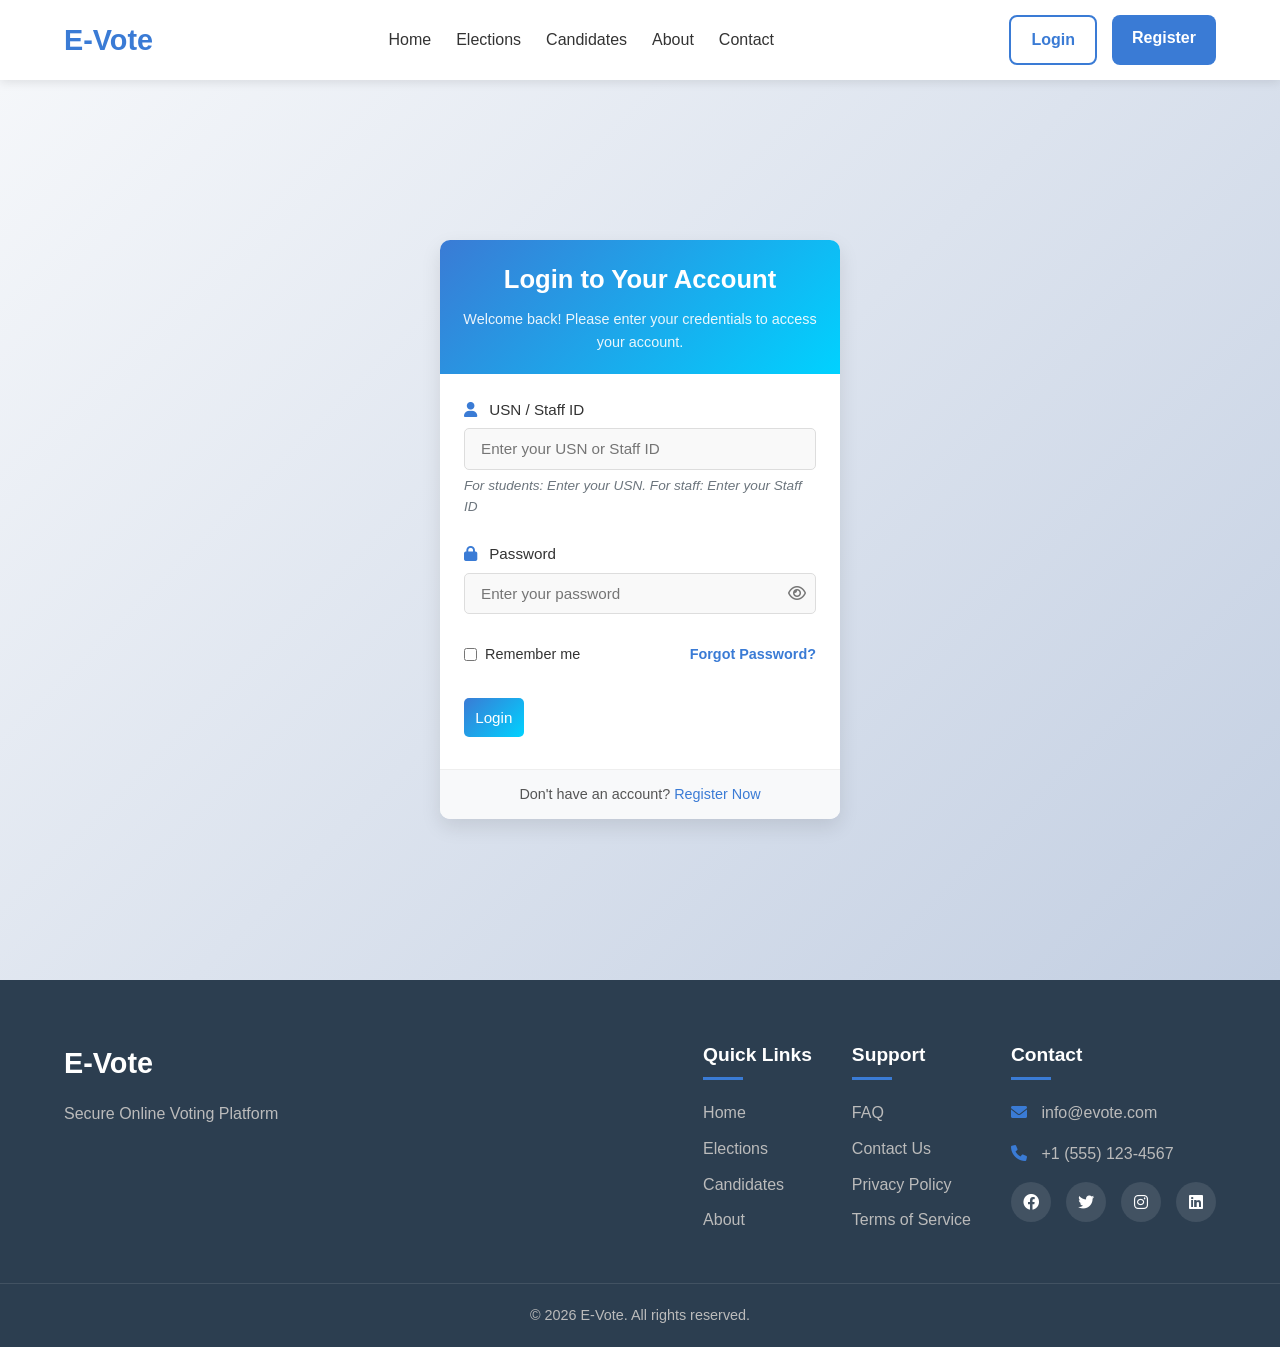
<file: E_voting/vote.html>
<!DOCTYPE html>
<html lang="en">
<head>
    <meta charset="UTF-8">
    <meta name="viewport" content="width=device-width, initial-scale=1.0">
    <title>Cast Your Vote - E-Voting System</title>
    <link rel="stylesheet" href="assets/css/styles.css">
    <link rel="stylesheet" href="https://cdnjs.cloudflare.com/ajax/libs/font-awesome/6.0.0/css/all.min.css">
    <style>
        :root {
            --primary-color: #2196F3;
            --secondary-color: #1976D2;
            --accent-color: #FFC107;
            --background-color: #f5f5f5;
            --text-color: #333;
            --card-color: #fff;
            --success-color: #4CAF50;
            --error-color: #F44336;
            --border-radius: 12px;
            --box-shadow: 0 4px 20px rgba(0, 0, 0, 0.08);
        }

        body {
            font-family: 'Segoe UI', Tahoma, Geneva, Verdana, sans-serif;
            margin: 0;
            padding: 0;
            background: var(--background-color);
            color: var(--text-color);
            min-height: 100vh;
        }

        .vote-container {
            padding: 20px;
            max-width: 800px;
            margin: 0 auto;
        }

        .vote-header {
            background: var(--card-color);
            padding: 20px 30px;
            border-radius: var(--border-radius);
            box-shadow: var(--box-shadow);
            margin-bottom: 30px;
            display: flex;
            flex-direction: column;
        }

        .vote-header h1 {
            margin: 0 0 10px;
            color: var(--primary-color);
        }

        .vote-header p {
            margin: 5px 0;
            color: #666;
        }

        .vote-meta {
            display: flex;
            justify-content: space-between;
            margin-top: 15px;
            color: #777;
            font-size: 0.9rem;
        }

        .vote-card {
            background: var(--card-color);
            padding: 30px;
            border-radius: var(--border-radius);
            box-shadow: var(--box-shadow);
            margin-bottom: 30px;
        }

        .vote-form {
            display: flex;
            flex-direction: column;
            gap: 20px;
        }

        .candidate-option {
            display: flex;
            align-items: center;
            padding: 15px;
            border: 2px solid #eee;
            border-radius: 10px;
            cursor: pointer;
            transition: all 0.3s ease;
        }

        .candidate-option:hover {
            border-color: var(--primary-color);
            transform: translateY(-2px);
        }

        .candidate-option.selected {
            border-color: var(--primary-color);
            background-color: rgba(33, 150, 243, 0.05);
        }

        .candidate-radio {
            margin-right: 15px;
        }

        .candidate-details {
            flex: 1;
        }

        .candidate-name {
            font-weight: 500;
            font-size: 1.1rem;
        }

        .candidate-position {
            color: #666;
            font-size: 0.9rem;
            margin-top: 5px;
        }

        .btn {
            padding: 12px 20px;
            border: none;
            border-radius: 30px;
            cursor: pointer;
            font-weight: 500;
            transition: all 0.3s ease;
            display: inline-flex;
            align-items: center;
            gap: 8px;
            font-size: 0.95rem;
        }

        .btn-primary {
            background: var(--primary-color);
            color: white;
        }

        .btn-primary:hover {
            background: var(--secondary-color);
            transform: translateY(-2px);
            box-shadow: 0 4px 12px rgba(33, 150, 243, 0.3);
        }

        .btn-secondary {
            background: #eee;
            color: #333;
        }

        .btn-secondary:hover {
            background: #e0e0e0;
        }

        .form-buttons {
            display: flex;
            gap: 15px;
            margin-top: 20px;
        }

        .alert {
            padding: 15px;
            border-radius: 8px;
            margin-bottom: 20px;
        }

        .alert-success {
            background: rgba(76, 175, 80, 0.1);
            color: var(--success-color);
            border: 1px solid rgba(76, 175, 80, 0.2);
        }

        .alert-error {
            background: rgba(244, 67, 54, 0.1);
            color: var(--error-color);
            border: 1px solid rgba(244, 67, 54, 0.2);
        }

        .progress-bar {
            height: 10px;
            background: #eee;
            border-radius: 5px;
            margin: 5px 0;
            overflow: hidden;
        }

        .progress-fill {
            height: 100%;
            background: var(--primary-color);
            border-radius: 5px;
        }

        @media (max-width: 768px) {
            .vote-container {
                padding: 15px;
            }
            
            .vote-header, .vote-card {
                padding: 20px;
            }
            
            .form-buttons {
                flex-direction: column;
            }
        }

        /* Add loading spinner */
        .loading-overlay {
            position: fixed;
            top: 0;
            left: 0;
            right: 0;
            bottom: 0;
            background: rgba(255, 255, 255, 0.8);
            display: flex;
            align-items: center;
            justify-content: center;
            flex-direction: column;
            z-index: 1000;
            display: none;
        }

        .spinner {
            width: 50px;
            height: 50px;
            border: 5px solid #f3f3f3;
            border-top: 5px solid var(--primary-color);
            border-radius: 50%;
            animation: spin 1s linear infinite;
            margin-bottom: 15px;
        }

        .loading-text {
            color: var(--primary-color);
            font-weight: 500;
        }

        @keyframes spin {
            0% { transform: rotate(0deg); }
            100% { transform: rotate(360deg); }
        }
    </style>
</head>
<body>
    <header>
        <nav class="navbar">
            <div class="logo">
                <h1><a href="index.html">E-Vote</a></h1>
            </div>
            <ul class="nav-links">
                <li><a href="index.html">Home</a></li>
                <li><a href="index.html#elections">Elections</a></li>
                <li><a href="index.html#candidates">Candidates</a></li>
                <li><a href="index.html#about">About</a></li>
                <li><a href="index.html#contact">Contact</a></li>
            </ul>
            <div class="auth-buttons">
                <a href="login.html" class="btn login-btn">Login</a>
                <a href="register.html" class="btn register-btn">Register</a>
            </div>
            <div class="hamburger">
                <span class="bar"></span>
                <span class="bar"></span>
                <span class="bar"></span>
            </div>
        </nav>
    </header>

    <main>
        <div class="vote-container">
            <div class="vote-header">
                <h1 id="election-title">Election Title</h1>
                <p id="election-description">Election description will appear here.</p>
                <div class="vote-meta">
                    <span>Start: <span id="election-start-date">TBD</span></span>
                    <span>End: <span id="election-end-date">TBD</span></span>
                </div>
            </div>
            
            <div id="vote-result" class="alert" style="display: none;"></div>
            
            <div class="vote-card">
                <h2>Select Your Candidate</h2>
                <div id="candidates-container">
                    <!-- Candidates will be loaded dynamically by vote.js -->
                    <div class="loading-spinner">
                        <i class="fas fa-spinner fa-spin"></i> Loading candidates...
                    </div>
                </div>
            </div>
        </div>
    </main>

    <footer>
        <div class="footer-container">
            <div class="footer-logo">
                <h2>E-Vote</h2>
                <p>Secure Online Voting Platform</p>
            </div>
            <div class="footer-links">
                <div class="footer-section">
                    <h3>Quick Links</h3>
                    <ul>
                        <li><a href="index.html">Home</a></li>
                        <li><a href="index.html#elections">Elections</a></li>
                        <li><a href="index.html#candidates">Candidates</a></li>
                        <li><a href="index.html#about">About</a></li>
                    </ul>
                </div>
                <div class="footer-section">
                    <h3>Support</h3>
                    <ul>
                        <li><a href="index.html#faq">FAQ</a></li>
                        <li><a href="index.html#contact">Contact Us</a></li>
                        <li><a href="#">Privacy Policy</a></li>
                        <li><a href="#">Terms of Service</a></li>
                    </ul>
                </div>
                <div class="footer-section">
                    <h3>Contact</h3>
                    <p><i class="fas fa-envelope"></i> info@evote.com</p>
                    <p><i class="fas fa-phone"></i> +1 (555) 123-4567</p>
                    <div class="social-icons">
                        <a href="#"><i class="fab fa-facebook"></i></a>
                        <a href="#"><i class="fab fa-twitter"></i></a>
                        <a href="#"><i class="fab fa-instagram"></i></a>
                        <a href="#"><i class="fab fa-linkedin"></i></a>
                    </div>
                </div>
            </div>
        </div>
        <div class="footer-bottom">
            <p>&copy; 2023 E-Vote. All rights reserved.</p>
        </div>
    </footer>

    <!-- Loading overlay -->
    <div class="loading-overlay">
        <div class="spinner"></div>
        <div class="loading-text">Processing your vote...</div>
    </div>

    <!-- Include script files -->
    <script src="assets/js/script.js"></script>
    <script src="assets/js/vote.js"></script>
</body>
</html>
</file>
<file: E_voting/assets/css/styles.css>
/* Global Styles */
:root {
    --primary-color: #4a90e2;
    --secondary-color: #5c6bc0;
    --accent-color: #7e57c2;
    --text-color: #333;
    --light-text: #fff;
    --dark-bg: #2c3e50;
    --light-bg: #f5f7fa;
    --success-color: #66bb6a;
    --warning-color: #ffa726;
    --danger-color: #ef5350;
    --border-radius: 8px;
    --box-shadow: 0 4px 6px rgba(0, 0, 0, 0.1);
    --transition: all 0.3s ease;
}

* {
    margin: 0;
    padding: 0;
    box-sizing: border-box;
}

body {
    font-family: 'Segoe UI', Tahoma, Geneva, Verdana, sans-serif;
    line-height: 1.6;
    color: var(--text-color);
    background-color: var(--light-bg);
}

a {
    text-decoration: none;
    color: inherit;
}

ul {
    list-style: none;
}

.btn {
    display: inline-block;
    padding: 10px 20px;
    border-radius: var(--border-radius);
    font-weight: 600;
    cursor: pointer;
    transition: var(--transition);
    text-align: center;
}

.section-title {
    text-align: center;
    margin-bottom: 40px;
    font-size: 2.2rem;
    color: var(--dark-bg);
    position: relative;
    padding-bottom: 15px;
}

.section-title::after {
    content: '';
    position: absolute;
    bottom: 0;
    left: 50%;
    transform: translateX(-50%);
    width: 80px;
    height: 4px;
    background: var(--primary-color);
    border-radius: 2px;
}

/* Header & Navigation */
header {
    background-color: #fff;
    box-shadow: 0 2px 10px rgba(0, 0, 0, 0.1);
    position: sticky;
    top: 0;
    z-index: 100;
}

.navbar {
    display: flex;
    justify-content: space-between;
    align-items: center;
    padding: 15px 5%;
    max-width: 1400px;
    margin: 0 auto;
}

.logo h1 {
    color: var(--primary-color);
    font-size: 1.8rem;
}

.nav-links {
    display: flex;
    gap: 25px;
}

.nav-links a {
    color: var(--text-color);
    font-weight: 500;
    position: relative;
    padding: 5px 0;
}

.nav-links a::after {
    content: '';
    position: absolute;
    bottom: 0;
    left: 0;
    width: 0;
    height: 2px;
    background: var(--primary-color);
    transition: var(--transition);
}

.nav-links a:hover::after,
.nav-links a.active::after {
    width: 100%;
}

.auth-buttons {
    display: flex;
    gap: 15px;
}

.login-btn {
    color: var(--primary-color);
    border: 2px solid var(--primary-color);
}

.login-btn:hover {
    background-color: var(--primary-color);
    color: white;
}

.register-btn {
    background-color: var(--primary-color);
    color: white;
}

.register-btn:hover {
    background-color: var(--secondary-color);
}

.hamburger {
    display: none;
    cursor: pointer;
}

.bar {
    display: block;
    width: 25px;
    height: 3px;
    margin: 5px auto;
    background-color: var(--text-color);
    transition: var(--transition);
}

/* Hero Section */
.hero {
    display: flex;
    align-items: center;
    justify-content: space-between;
    padding: 80px 5%;
    max-width: 1400px;
    margin: 0 auto;
    gap: 40px;
}

.hero-content {
    flex: 1;
}

.hero-content h1 {
    font-size: 3rem;
    margin-bottom: 20px;
    color: var(--dark-bg);
}

.hero-content p {
    font-size: 1.2rem;
    margin-bottom: 30px;
    color: #666;
}

.cta-btn {
    background-color: var(--primary-color);
    color: white;
    font-size: 1.1rem;
    padding: 12px 30px;
}

.cta-btn:hover {
    background-color: var(--secondary-color);
    transform: translateY(-3px);
    box-shadow: 0 10px 20px rgba(0, 0, 0, 0.1);
}

.hero-image {
    flex: 1;
    display: flex;
    justify-content: center;
}

.hero-image img {
    max-width: 100%;
    border-radius: var(--border-radius);
    box-shadow: var(--box-shadow);
}

/* Features Section */
.features {
    padding: 80px 5%;
    background-color: #fff;
}

.features-container {
    display: grid;
    grid-template-columns: repeat(auto-fit, minmax(250px, 1fr));
    gap: 30px;
    max-width: 1400px;
    margin: 0 auto;
}

.feature-card {
    background-color: var(--light-bg);
    padding: 30px;
    border-radius: var(--border-radius);
    text-align: center;
    box-shadow: var(--box-shadow);
    transition: var(--transition);
}

.feature-card:hover {
    transform: translateY(-10px);
    box-shadow: 0 15px 30px rgba(0, 0, 0, 0.15);
}

.feature-card i {
    font-size: 2.5rem;
    color: var(--primary-color);
    margin-bottom: 20px;
}

.feature-card h3 {
    margin-bottom: 15px;
    font-size: 1.4rem;
}

/* Elections Section */
.elections {
    padding: 80px 5%;
    background-color: var(--light-bg);
}

.elections-actions {
    display: flex;
    justify-content: flex-end;
    margin-bottom: 20px;
    max-width: 1400px;
    margin: 0 auto 20px;
}

.create-btn {
    background-color: var(--success-color);
    color: var(--light-text);
    display: flex;
    align-items: center;
    gap: 8px;
}

.create-btn:hover {
    background-color: #4caf50;
    transform: translateY(-2px);
    box-shadow: 0 6px 12px rgba(0, 0, 0, 0.15);
}

.elections-container {
    display: grid;
    grid-template-columns: repeat(auto-fit, minmax(300px, 1fr));
    gap: 30px;
    max-width: 1400px;
    margin: 0 auto;
}

.election-card {
    background-color: #fff;
    border-radius: var(--border-radius);
    overflow: hidden;
    box-shadow: var(--box-shadow);
    transition: var(--transition);
}

.election-card:hover {
    transform: translateY(-5px);
    box-shadow: 0 12px 25px rgba(0, 0, 0, 0.12);
}

.election-header {
    padding: 20px;
    display: flex;
    justify-content: space-between;
    align-items: center;
    border-bottom: 1px solid #eee;
}

.election-header h3 {
    font-size: 1.3rem;
}

.status {
    padding: 5px 10px;
    border-radius: 20px;
    font-size: 0.8rem;
    font-weight: 600;
}

.status.active {
    background-color: rgba(102, 187, 106, 0.2);
    color: var(--success-color);
}

.status.upcoming {
    background-color: rgba(255, 167, 38, 0.2);
    color: var(--warning-color);
}

.election-date, .election-desc {
    padding: 15px 20px;
}

.election-date {
    color: #666;
    font-size: 0.9rem;
}

.election-date i {
    margin-right: 5px;
}

.vote-btn {
    display: block;
    margin: 10px 20px 20px;
    background-color: var(--primary-color);
    color: white;
}

.vote-btn:hover {
    background-color: var(--secondary-color);
}

.btn.disabled {
    background-color: #ccc;
    cursor: not-allowed;
    display: block;
    margin: 10px 20px 20px;
    color: #666;
}

/* How It Works Section */
.how-it-works {
    padding: 80px 5%;
    background-color: #fff;
}

.steps-container {
    display: flex;
    justify-content: space-between;
    max-width: 1200px;
    margin: 0 auto;
    flex-wrap: wrap;
    gap: 30px;
}

.step {
    flex: 1;
    min-width: 220px;
    text-align: center;
    padding: 20px;
    position: relative;
}

.step-number {
    width: 50px;
    height: 50px;
    background-color: var(--primary-color);
    color: white;
    border-radius: 50%;
    display: flex;
    justify-content: center;
    align-items: center;
    font-size: 1.5rem;
    font-weight: bold;
    margin: 0 auto 20px;
}

.step h3 {
    margin-bottom: 15px;
    font-size: 1.3rem;
}

/* Testimonials Section */
.testimonials {
    padding: 80px 5%;
    background-color: var(--light-bg);
}

.testimonials-container {
    display: grid;
    grid-template-columns: repeat(auto-fit, minmax(300px, 1fr));
    gap: 30px;
    max-width: 1200px;
    margin: 0 auto;
}

.testimonial-card {
    background-color: #fff;
    border-radius: var(--border-radius);
    padding: 30px;
    box-shadow: var(--box-shadow);
}

.testimonial-content {
    margin-bottom: 20px;
    font-style: italic;
    color: #555;
}

.testimonial-content p::before,
.testimonial-content p::after {
    content: '"';
    color: var(--primary-color);
    font-size: 1.5rem;
}

.testimonial-author {
    display: flex;
    align-items: center;
    gap: 15px;
}

.testimonial-author img {
    width: 50px;
    height: 50px;
    border-radius: 50%;
    object-fit: cover;
}

.author-info h4 {
    font-size: 1.1rem;
    margin-bottom: 5px;
}

.author-info p {
    color: #666;
    font-size: 0.9rem;
}

/* Footer */
footer {
    background-color: var(--dark-bg);
    color: #fff;
    padding-top: 60px;
}

.footer-container {
    display: flex;
    flex-wrap: wrap;
    justify-content: space-between;
    max-width: 1400px;
    margin: 0 auto;
    padding: 0 5% 40px;
    gap: 40px;
}

.footer-logo h2 {
    color: var(--light-text);
    margin-bottom: 15px;
    font-size: 1.8rem;
}

.footer-logo p {
    color: #bbb;
}

.footer-links {
    display: flex;
    flex-wrap: wrap;
    gap: 40px;
}

.footer-section h3 {
    margin-bottom: 20px;
    font-size: 1.2rem;
    position: relative;
    padding-bottom: 10px;
}

.footer-section h3::after {
    content: '';
    position: absolute;
    bottom: 0;
    left: 0;
    width: 40px;
    height: 3px;
    background: var(--primary-color);
}

.footer-section ul li {
    margin-bottom: 10px;
}

.footer-section ul li a {
    color: #bbb;
    transition: var(--transition);
}

.footer-section ul li a:hover {
    color: var(--primary-color);
    padding-left: 5px;
}

.footer-section p {
    margin-bottom: 15px;
    color: #bbb;
}

.footer-section p i {
    margin-right: 10px;
    color: var(--primary-color);
}

.social-icons {
    display: flex;
    gap: 15px;
}

.social-icons a {
    display: flex;
    justify-content: center;
    align-items: center;
    width: 40px;
    height: 40px;
    background-color: rgba(255, 255, 255, 0.1);
    border-radius: 50%;
    transition: var(--transition);
}

.social-icons a:hover {
    background-color: var(--primary-color);
    transform: translateY(-5px);
}

.footer-bottom {
    text-align: center;
    padding: 20px 0;
    border-top: 1px solid rgba(255, 255, 255, 0.1);
    color: #bbb;
    font-size: 0.9rem;
}

/* Responsive Design */
@media (max-width: 992px) {
    .hero {
        flex-direction: column;
        text-align: center;
        padding: 60px 5%;
    }
    
    .hero-content h1 {
        font-size: 2.5rem;
    }
    
    .steps-container {
        justify-content: center;
    }
    
    .step {
        flex-basis: 45%;
    }
}

@media (max-width: 768px) {
    .navbar {
        position: relative;
    }
    
    .nav-links {
        position: fixed;
        left: -100%;
        top: 70px;
        flex-direction: column;
        background-color: #fff;
        width: 100%;
        text-align: center;
        transition: 0.3s;
        box-shadow: 0 10px 27px rgba(0, 0, 0, 0.05);
        padding: 20px 0;
        gap: 0;
    }
    
    .nav-links.active {
        left: 0;
    }
    
    .nav-links li {
        margin: 15px 0;
    }
    
    .hamburger {
        display: block;
    }
    
    .hamburger.active .bar:nth-child(2) {
        opacity: 0;
    }
    
    .hamburger.active .bar:nth-child(1) {
        transform: translateY(8px) rotate(45deg);
    }
    
    .hamburger.active .bar:nth-child(3) {
        transform: translateY(-8px) rotate(-45deg);
    }
    
    .auth-buttons {
        display: none;
    }
    
    .hero-content h1 {
        font-size: 2rem;
    }
    
    .step {
        flex-basis: 100%;
    }
    
    .footer-container {
        flex-direction: column;
        gap: 30px;
    }
    
    .footer-links {
        flex-direction: column;
        gap: 30px;
    }
}

@media (max-width: 576px) {
    .section-title {
        font-size: 1.8rem;
    }
    
    .hero-content h1 {
        font-size: 1.8rem;
    }
    
    .feature-card, .election-card, .testimonial-card {
        padding: 20px;
    }
}

/* Candidates Section */
.candidates {
    padding: 4rem 2rem;
    background-color: #f8f9fa;
}

.candidates-container {
    display: flex;
    flex-wrap: wrap;
    gap: 2rem;
    justify-content: center;
    max-width: 1200px;
    margin: 0 auto;
    padding-top: 2rem;
}

.candidate-card {
    background-color: #fff;
    border-radius: var(--border-radius);
    box-shadow: var(--box-shadow);
    overflow: hidden;
    width: 100%;
    max-width: 350px;
    transition: var(--transition);
}

.candidate-card:hover {
    transform: translateY(-5px);
    box-shadow: 0 8px 15px rgba(0, 0, 0, 0.1);
}

.candidate-image {
    width: 100%;
    height: 200px;
    overflow: hidden;
}

.candidate-image img {
    width: 100%;
    height: 100%;
    object-fit: cover;
    transition: var(--transition);
}

.candidate-card:hover .candidate-image img {
    transform: scale(1.05);
}

.candidate-info {
    padding: 1.5rem;
}

.candidate-info h3 {
    margin-bottom: 0.5rem;
    color: var(--primary-color);
}

.candidate-position {
    font-weight: 600;
    color: var(--secondary-color);
    margin-bottom: 1rem;
}

.candidate-desc {
    margin-bottom: 1.5rem;
    color: #666;
}

.view-profile-btn {
    background-color: var(--primary-color);
    color: white;
    border: none;
    padding: 8px 16px;
    font-size: 0.9rem;
}

.view-profile-btn:hover {
    background-color: var(--secondary-color);
}

/* About Section */
.about {
    padding: 4rem 2rem;
}

.about-container {
    display: flex;
    flex-wrap: wrap;
    gap: 3rem;
    align-items: center;
    max-width: 1200px;
    margin: 0 auto;
    padding-top: 2rem;
}

.about-content {
    flex: 1;
    min-width: 300px;
}

.about-content p {
    margin-bottom: 1.5rem;
    color: #555;
    line-height: 1.7;
}

.about-stats {
    display: flex;
    justify-content: space-between;
    margin-top: 2rem;
    text-align: center;
}

.stat h3 {
    font-size: 2rem;
    color: var(--primary-color);
    margin-bottom: 0.5rem;
}

.about-image {
    flex: 1;
    min-width: 300px;
    border-radius: var(--border-radius);
    overflow: hidden;
    box-shadow: var(--box-shadow);
}

.about-image img {
    width: 100%;
    height: auto;
    display: block;
}

/* Contact Section */
.contact {
    padding: 4rem 2rem;
    background-color: #f8f9fa;
}

.contact-container {
    display: flex;
    flex-wrap: wrap;
    gap: 3rem;
    max-width: 1200px;
    margin: 0 auto;
    padding-top: 2rem;
}

.contact-info {
    flex: 1;
    min-width: 300px;
}

.contact-item {
    display: flex;
    align-items: flex-start;
    margin-bottom: 2rem;
}

.contact-item i {
    font-size: 1.5rem;
    color: var(--primary-color);
    margin-right: 1rem;
    margin-top: 0.2rem;
}

.contact-item h3 {
    margin-bottom: 0.5rem;
    color: var(--text-color);
}

.contact-item p {
    color: #666;
}

.contact-form {
    flex: 1;
    min-width: 300px;
    background-color: #fff;
    padding: 2rem;
    border-radius: var(--border-radius);
    box-shadow: var(--box-shadow);
}

.contact-form .form-group {
    margin-bottom: 1.5rem;
}

.contact-form label {
    display: block;
    margin-bottom: 0.5rem;
    font-weight: 500;
}

.contact-form input,
.contact-form textarea {
    width: 100%;
    padding: 0.8rem;
    border: 1px solid #ddd;
    border-radius: 5px;
    font-size: 1rem;
    transition: border-color 0.3s;
}

.contact-form input:focus,
.contact-form textarea:focus {
    border-color: var(--primary-color);
    outline: none;
}

.submit-btn {
    background-color: var(--primary-color);
    color: white;
    border: none;
    width: 100%;
    padding: 0.8rem;
    font-size: 1rem;
    font-weight: 500;
}

.submit-btn:hover {
    background-color: var(--secondary-color);
}

/* Testing mode styles */
.section-header {
    margin: 20px 0 15px;
    padding-bottom: 10px;
    border-bottom: 1px solid #eee;
}

.section-header h3 {
    margin-bottom: 5px;
    color: #333;
}

.section-header p {
    color: #666;
    font-size: 0.9rem;
    margin: 0;
}

.section-divider {
    margin: 30px 0;
    border: none;
    border-top: 1px dashed #ddd;
}

.testing-mode {
    border: 2px dashed #f0ad4e;
    background-color: #fffbf3;
}

.testing-mode::before {
    content: 'Testing Mode';
    position: absolute;
    top: 10px;
    right: 10px;
    background-color: #f0ad4e;
    color: white;
    padding: 2px 6px;
    border-radius: 4px;
    font-size: 0.7rem;
    font-weight: bold;
}

.eligibility-info {
    margin: 10px 0;
    padding: 8px;
    background-color: #f8f9fa;
    border-radius: 4px;
    font-size: 0.9rem;
    color: #555;
}

/* Voted Elections Styles */
.election-card.voted {
    border-color: #28a745;
    background-color: #f8fff9;
    position: relative;
}

.voted-badge {
    position: absolute;
    top: 10px;
    right: 10px;
    background-color: #28a745;
    color: white;
    padding: 3px 8px;
    border-radius: 12px;
    font-size: 0.8rem;
    font-weight: bold;
    display: flex;
    align-items: center;
    gap: 5px;
}

.voted-badge i {
    font-size: 0.9rem;
}
</file>
<file: E_voting/assets/css/login.css>
/* Login Page Styles */

/* Import verification styles from register.css */
@import url('register.css');

.login-section {
    min-height: 100vh;
    display: flex;
    align-items: center;
    justify-content: center;
    padding: 2rem;
    background: linear-gradient(135deg, #f5f7fa 0%, #c3cfe2 100%);
}

.login-container {
    width: 100%;
    max-width: 400px;
    background-color: #fff;
    border-radius: 10px;
    box-shadow: 0 8px 20px rgba(0, 0, 0, 0.1);
    overflow: hidden;
    animation: fadeIn 0.5s ease-in-out;
    position: relative;
}

.login-container::before {
    display: none;
}

.login-header {
    background: linear-gradient(135deg, #3a7bd5, #00d2ff);
    color: white;
    padding: 1.2rem;
    text-align: center;
    position: relative;
    z-index: 1;
}

.login-header h2 {
    margin: 0;
    font-size: 1.6rem;
    font-weight: 600;
}

.login-header p {
    margin: 0.5rem 0 0;
    opacity: 0.9;
    font-size: 0.9rem;
}

.login-form {
    padding: 1.5rem;
    display: flex;
    flex-direction: column;
    gap: 1rem;
    position: relative;
    z-index: 1;
}

.form-group {
    position: relative;
    margin-bottom: 0.5rem;
}

.form-group label {
    display: block;
    margin-bottom: 0.4rem;
    font-weight: 500;
    color: #333;
}

.form-group input {
    width: 100%;
    padding: 0.7rem 1rem;
    border: 1px solid #ddd;
    border-radius: 5px;
    font-size: 0.95rem;
    transition: border-color 0.3s;
}

.form-group input:focus {
    border-color: #3a7bd5;
    outline: none;
    box-shadow: 0 0 0 2px rgba(58, 123, 213, 0.2);
}

.password-input-container {
    position: relative;
}

.password-toggle {
    position: absolute;
    right: 10px;
    top: 50%;
    transform: translateY(-50%);
    cursor: pointer;
    color: #777;
    z-index: 2;
}

.error-message {
    color: #e74c3c;
    font-size: 0.85rem;
    margin-top: 0.3rem;
    min-height: 1.2rem;
    text-shadow: 0 0 2px rgba(255, 255, 255, 0.8);
}

.form-options {
    display: flex;
    justify-content: space-between;
    align-items: center;
    margin: 0.3rem 0 1rem;
    font-size: 0.9rem;
}

.remember-me {
    display: flex;
    align-items: center;
    gap: 0.5rem;
}

.remember-me input {
    margin: 0;
}

.forgot-password {
    color: #3a7bd5;
    text-decoration: none;
    font-size: 0.9rem;
    font-weight: 600;
    text-shadow: 0 0 2px rgba(255, 255, 255, 0.8);
}

.forgot-password:hover {
    text-decoration: underline;
}

.login-submit-btn {
    background: linear-gradient(135deg, #3a7bd5, #00d2ff);
    color: white;
    border: none;
    padding: 0.7rem;
    border-radius: 5px;
    font-size: 0.95rem;
    font-weight: 500;
    cursor: pointer;
    transition: transform 0.3s, box-shadow 0.3s;
}

.login-submit-btn:hover {
    transform: translateY(-2px);
    box-shadow: 0 4px 12px rgba(0, 0, 0, 0.15);
}

.login-submit-btn:disabled {
    background: #ccc;
    cursor: not-allowed;
    transform: none;
    box-shadow: none;
}

.login-message {
    margin-top: 1rem;
    padding: 0.8rem;
    border-radius: 5px;
    text-align: center;
    font-weight: 500;
    display: none;
    position: relative;
    z-index: 1;
}

.login-message.success {
    background-color: #d4edda;
    color: #155724;
    border: 1px solid #c3e6cb;
}

.login-message.error {
    background-color: #f8d7da;
    color: #721c24;
    border: 1px solid #f5c6cb;
}

.login-footer {
    text-align: center;
    padding: 0.8rem;
    background-color: #f8f9fa;
    border-top: 1px solid #eee;
}

.login-footer p {
    margin: 0;
    font-size: 0.9rem;
    color: #555;
}

.login-footer a {
    color: #3a7bd5;
    text-decoration: none;
    font-weight: 500;
}

.login-footer a:hover {
    text-decoration: underline;
}

.register-prompt {
    text-align: center;
    margin-top: 1.5rem;
    font-size: 0.95rem;
    color: #555;
}

.register-prompt a {
    color: #3a7bd5;
    text-decoration: none;
    font-weight: 500;
}

.register-prompt a:hover {
    text-decoration: underline;
}

/* Verification Option Styles */
.verification-option {
    margin-top: 1rem;
    padding: 1rem;
    background-color: #e8f4fd;
    border-radius: 5px;
    border: 1px solid #b8daff;
}

.verification-option p {
    margin: 0 0 0.8rem;
    color: #004085;
}

.resend-verification-btn {
    background-color: #007bff;
    color: white;
    border: none;
    padding: 0.6rem 1rem;
    border-radius: 4px;
    cursor: pointer;
    font-size: 0.9rem;
    transition: background-color 0.3s;
}

.resend-verification-btn:hover {
    background-color: #0069d9;
}

/* Demo OTP Container Styles */
.demo-otp-container {
    margin: 1rem 0;
    padding: 1rem;
    background-color: #fff8e1;
    border: 1px dashed #ffcc80;
    border-radius: 5px;
    text-align: center;
}

.demo-note {
    font-size: 0.85rem;
    color: #ff8f00;
    margin-bottom: 0.5rem;
}

.demo-otp {
    font-size: 1.1rem;
    color: #333;
    margin: 0;
}

.demo-otp strong {
    font-size: 1.3rem;
    color: #e65100;
    letter-spacing: 2px;
}

/* Responsive Styles */
@media (max-width: 992px) {
    .login-container {
        max-width: 400px;
    }
    
    .login-header {
        padding: 1.2rem;
    }
    
    .login-form {
        padding: 1.5rem;
    }
}

@media (max-width: 576px) {
    .login-container {
        max-width: 100%;
        border-radius: 0;
    }
    
    .login-options {
        flex-direction: column;
        align-items: flex-start;
        gap: 0.8rem;
    }
    
    .forgot-password {
        align-self: flex-end;
    }
}

/* QR verification option */
.qr-verify-option {
    margin-left: auto;
}

.qr-verify-link {
    color: var(--primary-color);
    text-decoration: none;
    font-weight: 500;
    transition: var(--transition);
    display: flex;
    align-items: center;
    gap: 5px;
}

.qr-verify-link:hover {
    color: var(--secondary-color);
    text-decoration: underline;
}

.qr-verify-link i {
    font-size: 1.1em;
}

.form-separator {
    position: relative;
    text-align: center;
    margin: 1.5rem 0;
}

.form-separator::before {
    content: '';
    position: absolute;
    top: 50%;
    left: 0;
    right: 0;
    height: 1px;
    background-color: rgba(0, 0, 0, 0.1);
}

.form-separator span {
    position: relative;
    display: inline-block;
    padding: 0 1rem;
    background-color: white;
    color: var(--gray-color);
    font-size: 0.9rem;
}

@media (max-width: 768px) {
    .form-options {
        flex-direction: column;
        gap: 0.8rem;
        align-items: flex-start;
    }
    
    /* Removing QR verification related style */
    /* 
    .qr-verify-option {
        width: 100%;
        text-align: center;
    }
    */
}

/* Removing QR verification related styles */
/* 
.qr-verify-option {
    margin-top: 0.5rem;
}

.qr-verify-link {
    color: #3a7bd5;
    text-decoration: none;
    font-weight: 500;
    font-size: 0.9rem;
    display: flex;
    align-items: center;
    justify-content: center;
}

.qr-verify-link:hover {
    text-decoration: underline;
}

.qr-verify-link i {
    margin-right: 0.5rem;
}
*/

/* Removing separator line style */
/*
.form-separator {
    text-align: center;
    margin: 1rem 0;
    position: relative;
}

.form-separator::before {
    content: '';
    position: absolute;
    top: 50%;
    left: 0;
    right: 0;
    height: 1px;
    background-color: #ddd;
    z-index: 0;
}

.form-separator span {
    display: inline-block;
    background-color: #fff;
    padding: 0 10px;
    color: #777;
    font-size: 0.85rem;
    position: relative;
    z-index: 1;
}
*/
</file>
<file: E_voting/assets/css/register.css>
/* Registration Page Styles */
:root {
    --primary-color: #3a7bd5;
    --secondary-color: #00d2ff;
    --success-color: #28a745;
    --danger-color: #dc3545;
    --dark-color: #343a40;
    --light-color: #f8f9fa;
    --gray-color: #6c757d;
    --input-focus-color: rgba(58, 123, 213, 0.2);
    --box-shadow: 0 8px 20px rgba(0, 0, 0, 0.1);
    --transition: all 0.3s ease;
}

.register-section {
    min-height: 100vh;
    display: flex;
    align-items: center;
    justify-content: center;
    padding: 2rem;
    background: linear-gradient(135deg, #f5f7fa 0%, #c3cfe2 100%);
    position: relative;
    overflow: hidden;
}

.register-section::before {
    content: '';
    position: absolute;
    top: -50px;
    left: -50px;
    right: -50px;
    bottom: -50px;
    background: url('https://images.unsplash.com/photo-1540910419892-4a36d2c3266c?ixlib=rb-4.0.3&ixid=M3wxMjA3fDB8MHxwaG90by1wYWdlfHx8fGVufDB8fHx8fA%3D%3D&auto=format&fit=crop&w=1987&q=80') center/cover no-repeat;
    filter: blur(8px) brightness(0.7);
    z-index: -1;
    transform: scale(1.1);
}

.register-container {
    width: 100%;
    max-width: 500px;
    background-color: rgba(255, 255, 255, 0.95);
    border-radius: 15px;
    box-shadow: var(--box-shadow);
    overflow: hidden;
    animation: fadeIn 0.5s ease-in-out;
    backdrop-filter: blur(10px);
    border: 1px solid rgba(255, 255, 255, 0.2);
}

@keyframes fadeIn {
    from { opacity: 0; transform: translateY(-20px); }
    to { opacity: 1; transform: translateY(0); }
}

.register-header {
    background: linear-gradient(135deg, var(--primary-color), var(--secondary-color));
    color: white;
    padding: 2rem;
    text-align: center;
    position: relative;
    overflow: hidden;
}

.register-header::after {
    content: '';
    position: absolute;
    bottom: -10px;
    left: 0;
    right: 0;
    height: 20px;
    background: linear-gradient(135deg, var(--primary-color), var(--secondary-color));
    filter: blur(10px);
    opacity: 0.7;
}

.register-header h2 {
    margin: 0;
    font-size: 2rem;
    font-weight: 700;
    text-shadow: 0 2px 4px rgba(0, 0, 0, 0.1);
}

.register-header p {
    margin: 0.5rem 0 0;
    opacity: 0.9;
    font-size: 1rem;
}

.register-form {
    padding: 2.5rem;
    display: flex;
    flex-direction: column;
    gap: 1.5rem;
}

.form-group {
    position: relative;
    margin-bottom: 20px;
    transition: var(--transition);
}

.form-group label {
    display: block;
    margin-bottom: 0.7rem;
    font-weight: 600;
    color: var(--dark-color);
    font-size: 0.95rem;
    transition: var(--transition);
}

.form-group label i {
    margin-right: 8px;
    color: var(--primary-color);
}

.form-group input,
.form-group select {
    width: 100%;
    padding: 1rem 1.2rem;
    border: 1px solid #ddd;
    border-radius: 8px;
    font-size: 1rem;
    transition: var(--transition);
    background-color: #f9f9f9;
}

.form-group input:focus,
.form-group select:focus {
    border-color: var(--primary-color);
    outline: none;
    box-shadow: 0 0 0 3px var(--input-focus-color);
    background-color: white;
}

.form-group input:hover,
.form-group select:hover {
    border-color: #aaa;
}

.password-input-container {
    position: relative;
}

.password-toggle {
    position: absolute;
    right: 15px;
    top: 50%;
    transform: translateY(-50%);
    cursor: pointer;
    color: var(--gray-color);
    transition: var(--transition);
    z-index: 2;
}

.password-toggle:hover {
    color: var(--primary-color);
}

.error-message {
    color: var(--danger-color);
    font-size: 0.85rem;
    margin-top: 0.5rem;
    min-height: 1.2rem;
    font-weight: 500;
}

/* CAPTCHA Styles */
.captcha-container {
    margin-top: 1rem;
    border: 1px solid #e9ecef;
    border-radius: 8px;
    padding: 1.2rem;
    background-color: #f8f9fa;
}

.captcha-box {
    display: flex;
    align-items: center;
    margin-bottom: 1rem;
    background-color: white;
    border: 1px solid #ddd;
    border-radius: 8px;
    overflow: hidden;
    box-shadow: 0 2px 5px rgba(0, 0, 0, 0.05);
}

.captcha-text {
    flex: 1;
    padding: 1rem 1.2rem;
    font-family: 'Courier New', monospace;
    font-size: 1.4rem;
    font-weight: bold;
    letter-spacing: 5px;
    color: var(--dark-color);
    text-align: center;
    background: linear-gradient(45deg, #f8f9fa 0%, #e9ecef 100%);
    user-select: none;
    position: relative;
    overflow: hidden;
}

.captcha-text::before {
    content: '';
    position: absolute;
    top: 0;
    left: 0;
    right: 0;
    bottom: 0;
    background: repeating-linear-gradient(
        45deg,
        transparent,
        transparent 10px,
        rgba(0, 0, 0, 0.02) 10px,
        rgba(0, 0, 0, 0.02) 20px
    );
}

.captcha-refresh {
    background-color: #e9ecef;
    border: none;
    border-left: 1px solid #ddd;
    padding: 1rem;
    cursor: pointer;
    transition: background-color 0.3s;
    color: var(--gray-color);
}

.captcha-refresh:hover {
    background-color: #dee2e6;
    color: var(--primary-color);
}

.captcha-refresh i {
    font-size: 1.2rem;
}

.captcha-info {
    display: block;
    font-size: 0.85rem;
    color: var(--gray-color);
    margin-top: 0.5rem;
    font-style: italic;
}

/* Terms Container */
.terms-container {
    margin: 1rem 0;
    padding: 1rem;
    background-color: #f8f9fa;
    border-radius: 8px;
    border: 1px solid #e9ecef;
}

.checkbox-container {
    display: flex;
    align-items: flex-start;
    gap: 0.8rem;
}

.checkbox-container input[type="checkbox"] {
    width: auto;
    margin-top: 0.2rem;
    cursor: pointer;
    accent-color: var(--primary-color);
    transform: scale(1.2);
}

.checkbox-container label {
    margin: 0;
    font-size: 0.95rem;
    line-height: 1.5;
    color: var(--dark-color);
}

.checkbox-container a {
    color: var(--primary-color);
    text-decoration: none;
    font-weight: 600;
    transition: var(--transition);
}

.checkbox-container a:hover {
    text-decoration: underline;
    color: var(--secondary-color);
}

.register-message {
    margin-top: 1.5rem;
    padding: 1rem;
    border-radius: 8px;
    text-align: center;
    font-weight: 600;
    display: none;
    animation: fadeIn 0.3s ease-out;
}

.register-message.success {
    background-color: rgba(40, 167, 69, 0.1);
    color: var(--success-color);
    border: 1px solid rgba(40, 167, 69, 0.2);
}

.register-message.error {
    background-color: rgba(220, 53, 69, 0.1);
    color: var(--danger-color);
    border: 1px solid rgba(220, 53, 69, 0.2);
}

.register-submit-btn {
    background: linear-gradient(135deg, var(--primary-color), var(--secondary-color));
    color: white;
    border: none;
    padding: 1rem;
    border-radius: 8px;
    font-size: 1.1rem;
    font-weight: 600;
    cursor: pointer;
    transition: var(--transition);
    margin-top: 1rem;
    position: relative;
    overflow: hidden;
    box-shadow: 0 4px 15px rgba(58, 123, 213, 0.3);
    text-transform: uppercase;
    letter-spacing: 1px;
}

.register-submit-btn:hover {
    transform: translateY(-3px);
    box-shadow: 0 6px 20px rgba(58, 123, 213, 0.4);
    background: linear-gradient(135deg, var(--secondary-color), var(--primary-color));
}

.register-submit-btn:active {
    transform: translateY(1px);
    box-shadow: 0 2px 10px rgba(58, 123, 213, 0.3);
}

.register-submit-btn:disabled {
    background: #ccc;
    cursor: not-allowed;
    transform: none;
    box-shadow: none;
}

.login-prompt {
    text-align: center;
    margin-top: 0;
    padding: 1.5rem;
    border-top: 1px solid #eee;
    font-size: 1rem;
    color: var(--dark-color);
    background-color: #f8f9fa;
}

.login-prompt a {
    color: var(--primary-color);
    text-decoration: none;
    font-weight: 600;
    transition: var(--transition);
}

.login-prompt a:hover {
    color: var(--secondary-color);
    text-decoration: underline;
}

/* Responsive Styles */
@media (max-width: 992px) {
    .register-container {
        max-width: 450px;
    }
    
    .register-header {
        padding: 1.5rem;
    }
    
    .register-form {
        padding: 2rem;
    }
    
    .register-header h2 {
        font-size: 1.8rem;
    }
}

@media (max-width: 576px) {
    .register-section {
        padding: 1rem;
    }
    
    .register-container {
        max-width: 100%;
        border-radius: 10px;
    }
    
    .register-form {
        padding: 1.5rem;
    }
    
    .form-group input,
    .form-group select {
        padding: 0.8rem 1rem;
    }
    
    .register-header h2 {
        font-size: 1.6rem;
    }
}

.helper-text {
    display: block;
    margin-top: 5px;
    font-size: 0.85rem;
    color: #6c757d;
    font-style: italic;
}
</file>
